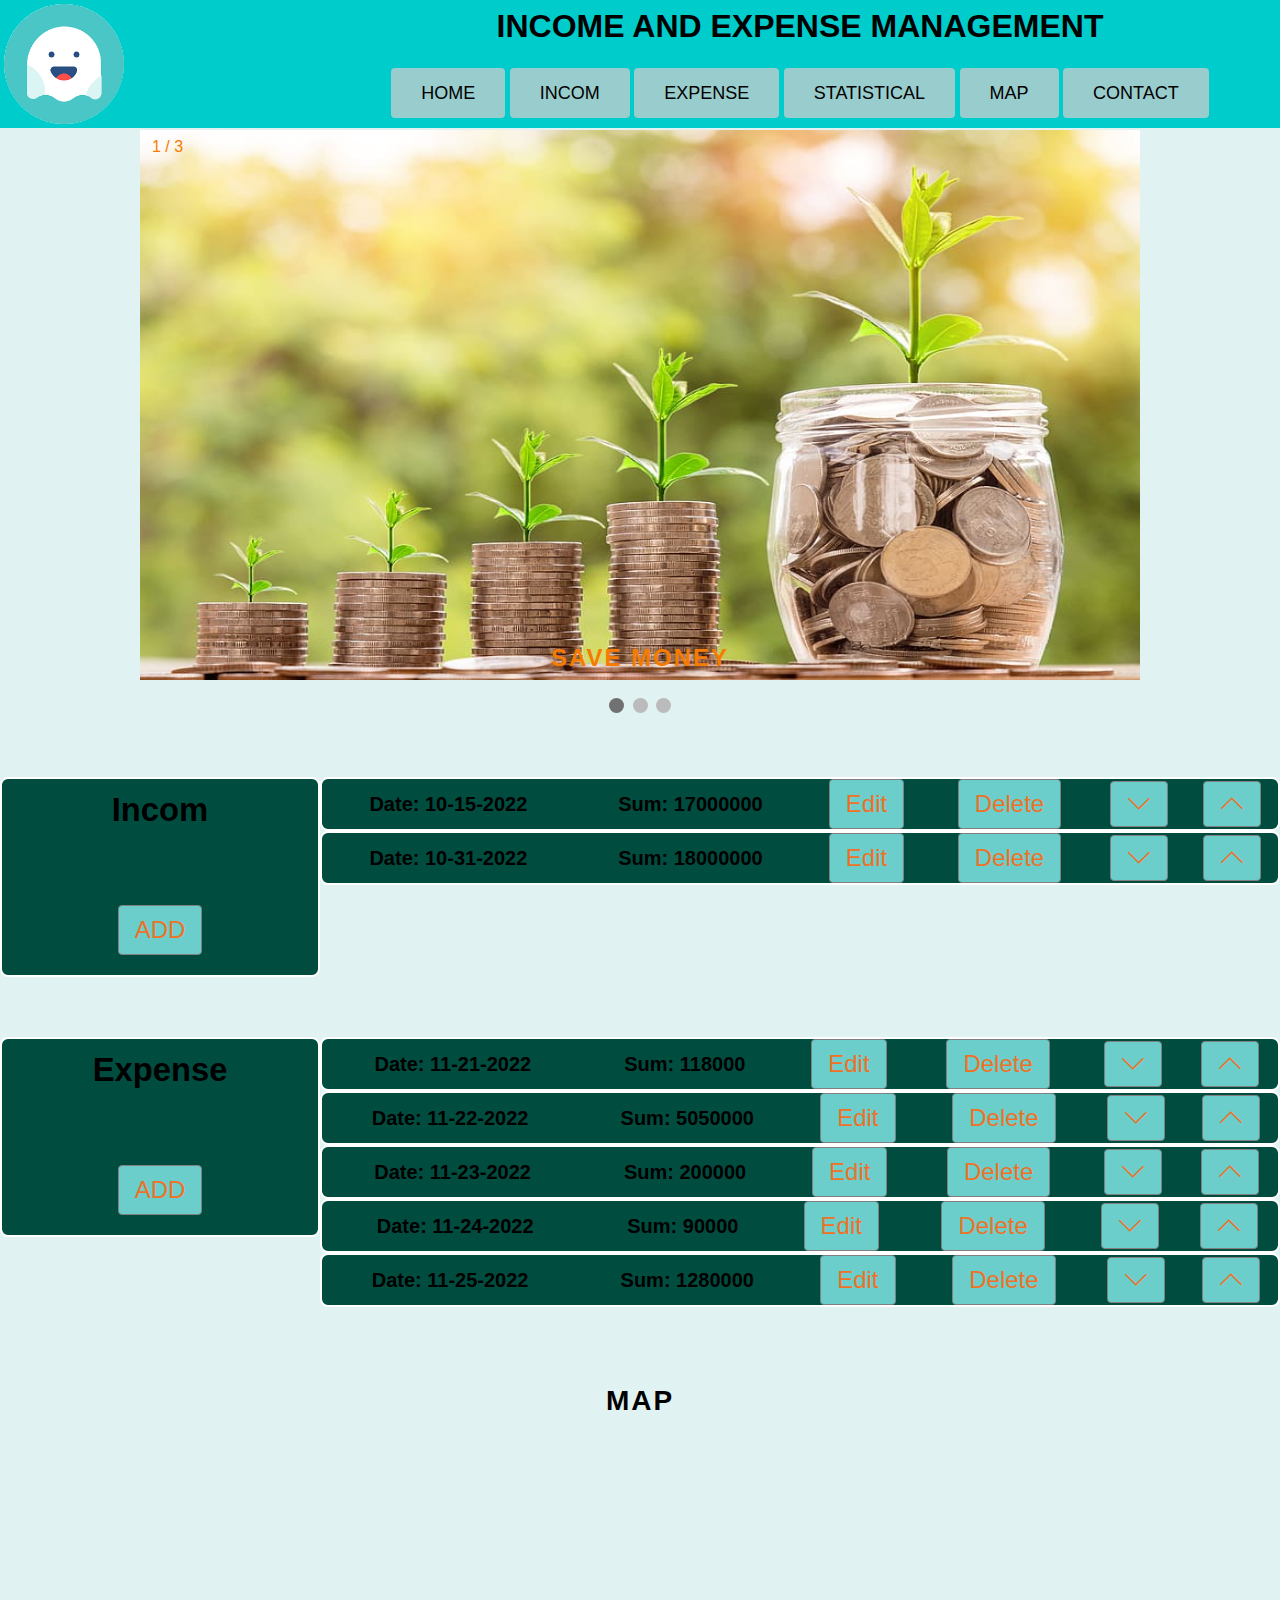
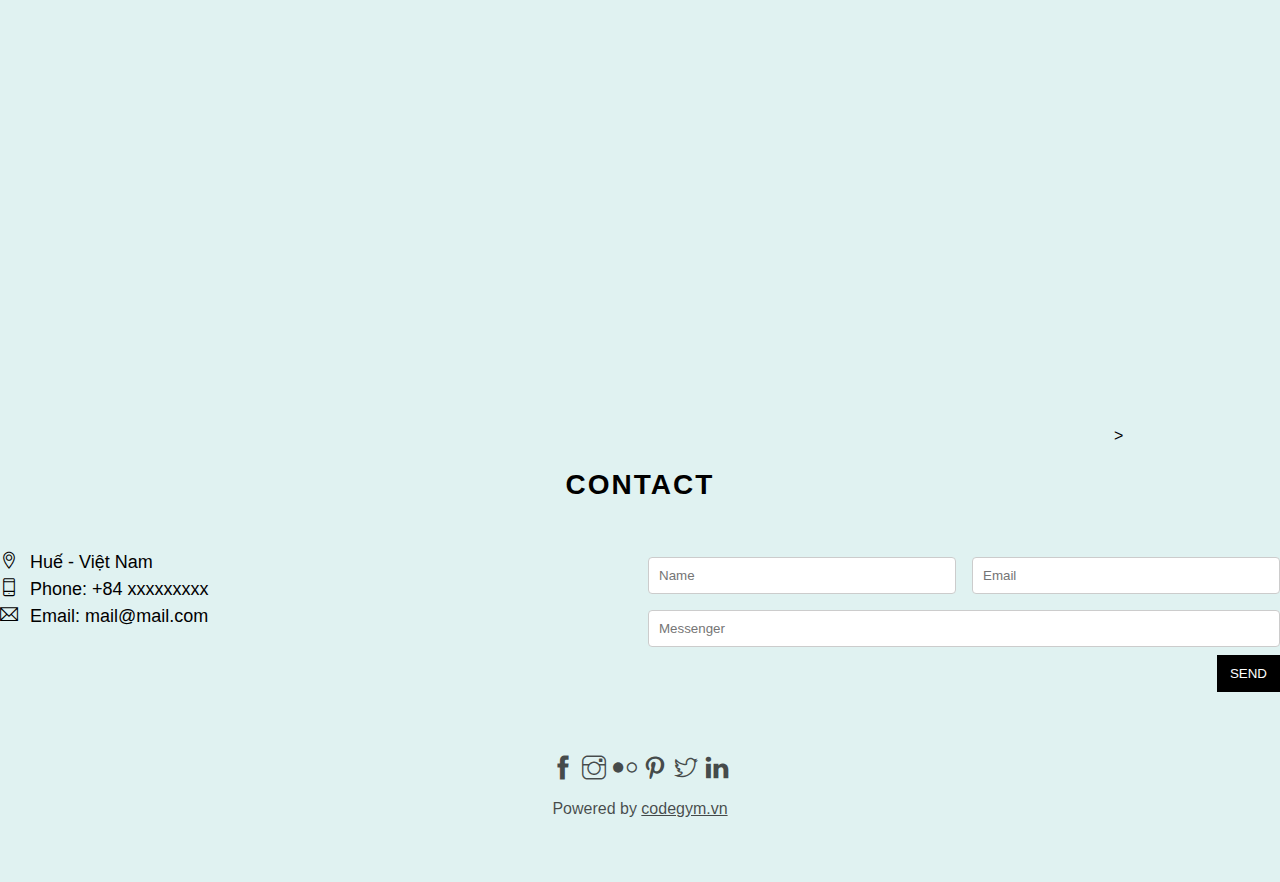
<file: index.html>
<!DOCTYPE html>
<html lang="en">

<head>
  <meta charset="UTF-8">
  <meta http-equiv="X-UA-Compatible" content="IE=edge">
  <meta name="viewport" content="width=device-width, initial-scale=1.0">
  <title>IncomeAndExpenseManagement</title>
  <link rel="stylesheet" href="./manager.css">
  <link rel="stylesheet" href="./icon/themify-icons-font/themify-icons/themify-icons.css">
  <link rel="shortcut icon" href="./image/avatar.png" type="image/x-icon">
</head>

<body>
  <div id="header" class="clearfix main">
    <div class="avartar"><img src="./image/avatar.png" alt="avartar" class="avatar_image"></div>
    <div class="title">
      <h1> INCOME AND EXPENSE MANAGEMENT</h1>
    </div>
    <div class="nav_block">
      <ul id="nav">
        <li><a href="#">HOME</a></li>
        <li><a href="#income">INCOM</a></li>
        <li><a href="#expense">EXPENSE</a></li>
        <li>
          <a href="">STATISTICAL</a>
          <ul class="subnav">
            <li><a href="#">Date</a></li>
            <li><a href="#">Month</a></li>
            <li><a href="#">Year</a></li>
            <li><a href="#">Compare</a></li>
          </ul>
        </li>
        <li><a href="#map">MAP</a></li>
        <li><a href="#contact">CONTACT</a></li>
      </ul>
    </div>
  </div>
  <!-- slide -->
  <div id="slide" class="slideshow-container">
    <div class="mySlides fade">
      <div class="numbertext">1 / 3</div>
      <img src="./image/slide1.jpg" style="width:100%; height: 550px">
      <div class="text">Save Money</div>
    </div>

    <div class="mySlides fade">
      <div class="numbertext">2 / 3</div>
      <img src="./image/slide 2.jpg" style="width:100%">
      <div class="text">Reasonable spending and investment</div>
    </div>

    <div class="mySlides fade">
      <div class="numbertext">3 / 3</div>
      <img src="./image/slide3.jpg" style="width:100%">
      <div class="text">More Money</div>
    </div>

  </div>
  <br>
  <div style="text-align:center">
    <span class="dot"></span>
    <span class="dot"></span>
    <span class="dot"></span>
  </div>

  <!-- container -->
  <div id="content">
    <div class="clearfix main_block">
      <div class="adding_block">
        <h3>Incom</h3>
        <button class="btn add_btn" onclick="openModalIncom()">ADD</button>
      </div>
      <div id="income">
      </div>
    </div>
    <div class="clearfix main_block" >
      <div class="adding_block">
        <h3>Expense</h3>
        <button class="btn add_btn" onclick="openModalExpense()">ADD</button>
      </div>
      <div id="expense">
      </div>
    </div>
  </div>
  <!-- expense modal -->
  <div class="modal hidden" id="modal_expense">
    <div class="modal_container">
      <h2>EXPENSE</h2>
      <form action="">
        <table class="table">
          <tr>
            <th> Date</th>
            <td><input type="date" name="" id="expense_date"> </td>
            <td></td>
          </tr>
          <tr>
            <th> Income</th>
            <th> Value</th>
            <th> Note</th>
          </tr>
          <tr>
            <td>
              <select name="" id="expense_selection1">
              </select>
            </td>
            <td><input type="text" name="expense_value" id="expense_value1"></td>
            <td><input type="text" name='note' id="expense_note1"></td>
          </tr>
          <tr>
            <td>
              <select name="" id="expense_selection2">
              </select>
            </td>
            <td><input type="text" name="expense_value" id="expense_value2"></td>
            <td><input type="text" name='note' id="expense_note2"></td>
          </tr>
          <tr>
            <td>
              <select name="" id="expense_selection3">
              </select>
            </td>
            <td><input type="text" name="expense_value" id="expense_value3"></td>
            <td><input type="text" name='note' id="expense_note3"></td>
          </tr>
          <tr>
            <td>
              <select name="" id="expense_selection4">
              </select>
            </td>
            <td><input type="text" name="expense_value" id="expense_value4"></td>
            <td><input type="text" name='note' id="expense_note4"></td>
          </tr>
          <tr>
            <td>
              <select name="" id="expense_selection5">
              </select>
            </td>
            <td><input type="text" name="expense_value" id="expense_value5"></td>
            <td><input type="text" name='note' id="expense_note5"></td>
          </tr>
          <tr>
            <td>
              <select name="" id="expense_selection6">
              </select>
            </td>
            <td><input type="text" name="expense_value" id="expense_value6"></td>
            <td><input type="text" name='note' id="expense_note6"></td>
          </tr>
        </table>
      </form>
      <div class="clearfix btn_area">
        <button class="btn ok_btn expense_ok_btn" onclick="createExpanse()"> OK</button>
        <button class="btn cancle_btn" onclick="removeModal()"> Cancle</button>
        <button class="btn update_btn expense_update_btn hide" onclick="updateExpanse()"> Update</button>
        <input type="hidden" id="hideExpense" value="0">
      </div>
    </div>
  </div>

  <br>
  <!-- Incom Modal -->
  <div class="modal hidden" id="modal_income">
    <div class="modal_container">
      <h2>INCOM</h2>
      <form action="">
        <table class="table">
          <tr>
            <th> Date</th>
            <td><input type="date" name="" id="incomeDate"> </td>
            <td></td>
          </tr>
          <tr>
            <th> Income</th>
            <th> Value</th>
            <th> Note</th>
          </tr>
          <tr>
            <td>
              <select name="" id="income_selection1">
              </select>
            </td>
            <td><input type="text" name="income_vlue" id="income_value1"></td>
            <td><input type="text" name='note' id = "income_note1"></td>
          </tr>
          <tr>
            <td>
              <select name="" id="income_selection2">
              </select>
            </td>
            <td><input type="text" name="income_vlue" id="income_value2"></td>
            <td><input type="text" name='note' id = "income_note2"></td>
          </tr>
          <tr>
            <td>
              <select name="" id="income_selection3">
              </select>
            </td>
            <td><input type="text" name="income_vlue" id="income_value3"></td>
            <td><input type="text" name='note' id = "income_note3"></td>
          </tr>
        </table>
      </form>
      <div class="clearfix btn_area">
        <button class="btn ok_btn income_ok_btn" onclick="createIncome()"> OK</button>
        <button class="btn update_btn income_update_btn hide" onclick="updateIncome()"> Update</button>
        <button class="btn cancle_btn" onclick="removeModal()"> Cancle</button>
        <input type="hidden" id="hideIncome" value="0">
      </div>
    </div>
  </div>
  <!-- Contact -->
  <div id="map">
    <h2 class=" section-heading">MAP</h2>
    <div clas="map" style="display:block; padding:24px; margin-left: calc(50% - 450px);">
      <iframe src="https://www.google.com/maps/embed?pb=!1m14!1m8!1m3!1d15304.86664468181!2d107.5923458!3d16.4645634!3m2!1i1024!2i768!4f13.1!3m3!1m2!1s0x0%3A0x9d4a53e0f5c4fd6c!2sCodeGym%20VietNam%20-%20Hue%20branch!5e0!3m2!1svi!2s!4v1670170595944!5m2!1svi!2s" width="900" height="600" style="border:0;" allowfullscreen="" loading="lazy" referrerpolicy="no-referrer-when-downgrade" ></iframe>>
    </div>
  </div>
  <div id="contact" class="content-section">
    <h2 class=" section-heading">CONTACT</h2>
    <div class="row contact-content">
      <div class="col col2 s-col-full contact-info">
        <p><i class="ti-location-pin"></i>Huế - Việt Nam</p>
        <p><i class="ti-mobile"></i>Phone: +84 xxxxxxxxx</p>
        <p><i class="ti-email"></i>Email: mail@mail.com</p>
      </div>
      <div class="col col2 s-col-full s-mt-16 contact-form">
        <form action="">
          <div class="row">
            <div class="col col2 s-col-full">
              <input type="text" name="" placeholder="Name" required id="" class="form-control">
            </div>
            <div class="col col2 s-col-full s-mt-8 ">
              <input type="email" name="" placeholder="Email" required id="" class="form-control">
            </div>
          </div>
          <div class="row mt-8">
            <div class="col colfull ">
              <input type="text" name="" placeholder="Messenger" required id="" class="form-control">
            </div>
          </div>
          <input type="submit" value="SEND" class="mt-16 form-submit-btn s-btn-fullwidth">
        </form>
      </div>
    </div>
  </div>
  <!-- Footer -->
  <div id="footer">
    <div class="social-list">
      <a href=""><i class="ti-facebook"></i></a>
      <a href=""><i class="ti-instagram"></i></a>
      <a href=""><i class="ti-flickr"></i></a>
      <a href=""><i class="ti-pinterest"></i></a>
      <a href=""><i class="ti-twitter"></i></a>
      <a href=""><i class="ti-linkedin"></i></a>
    </div>
    <p class="coppyright">Powered by <a href="https://codegym.vn/trung-tam-codegym-hue/">codegym.vn</a></p>
  </div>
  <script src="manager.js"></script>
</body>

</html>
</file>
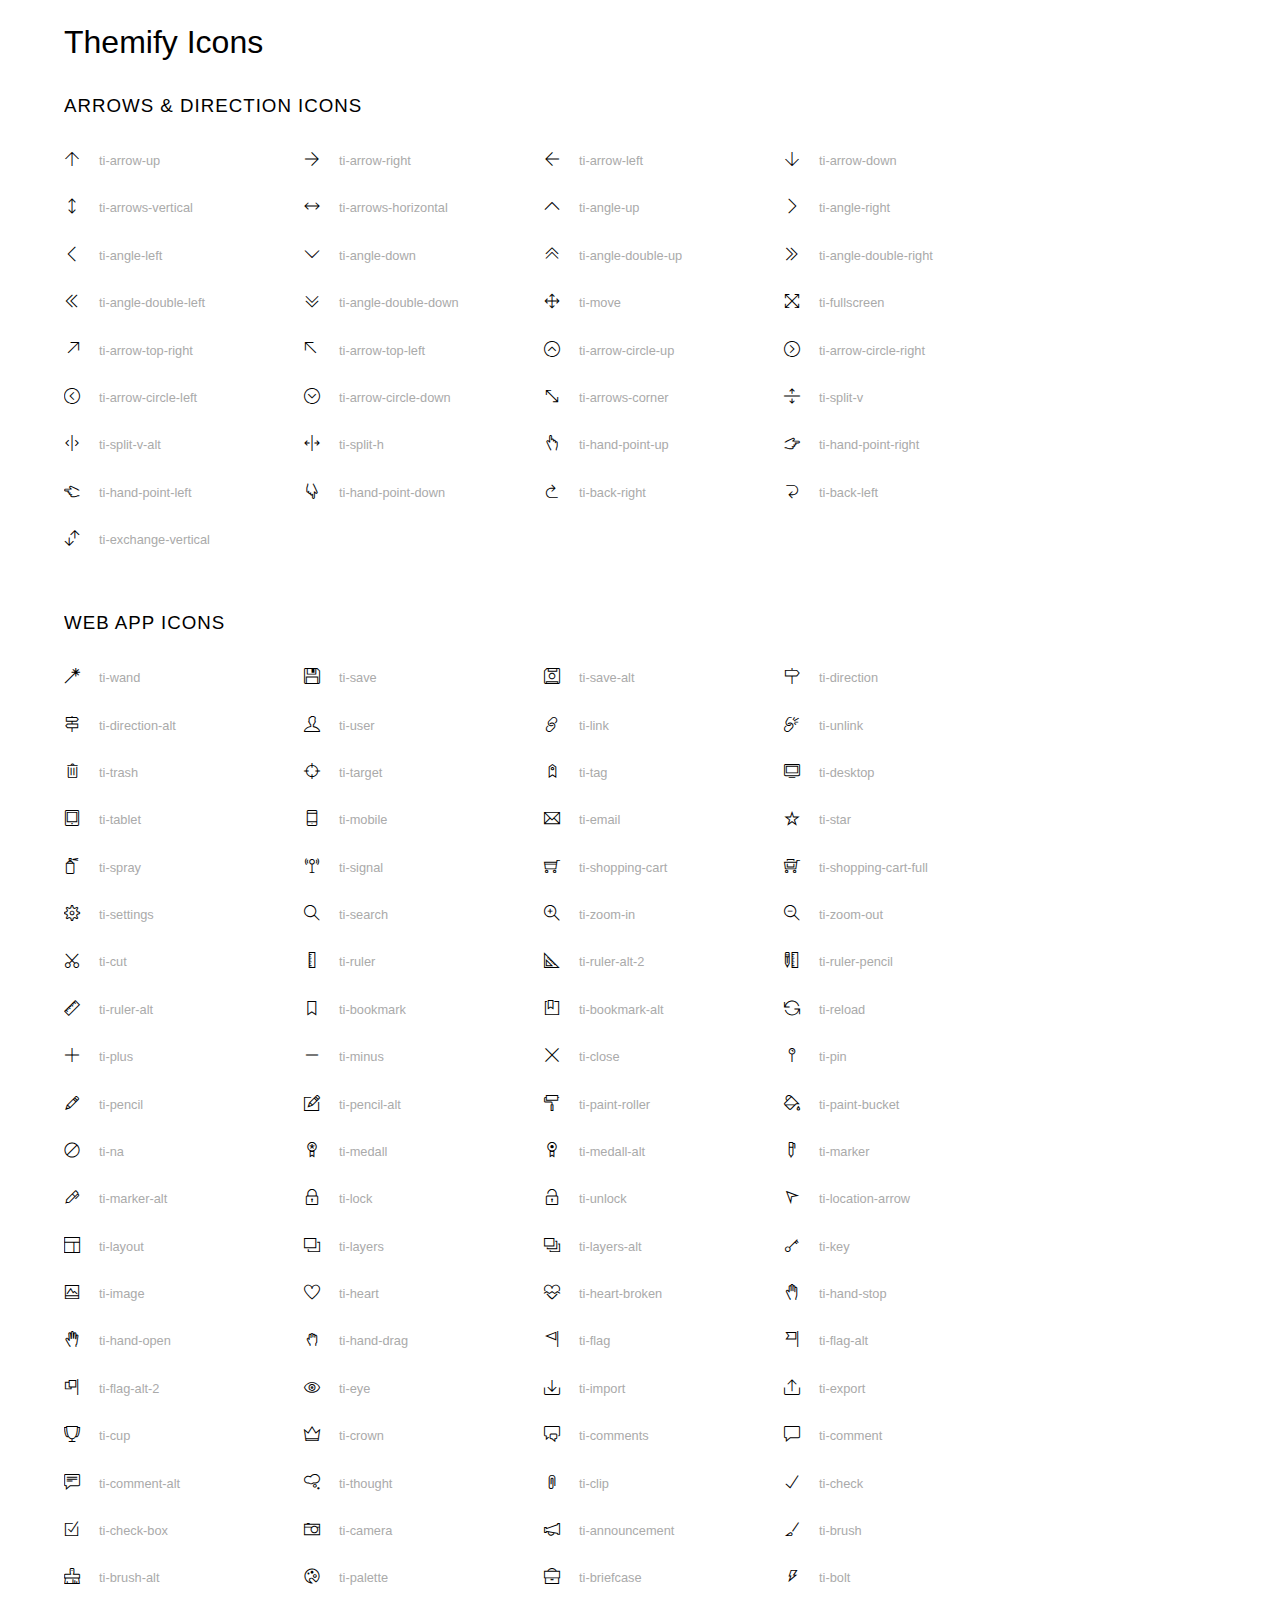
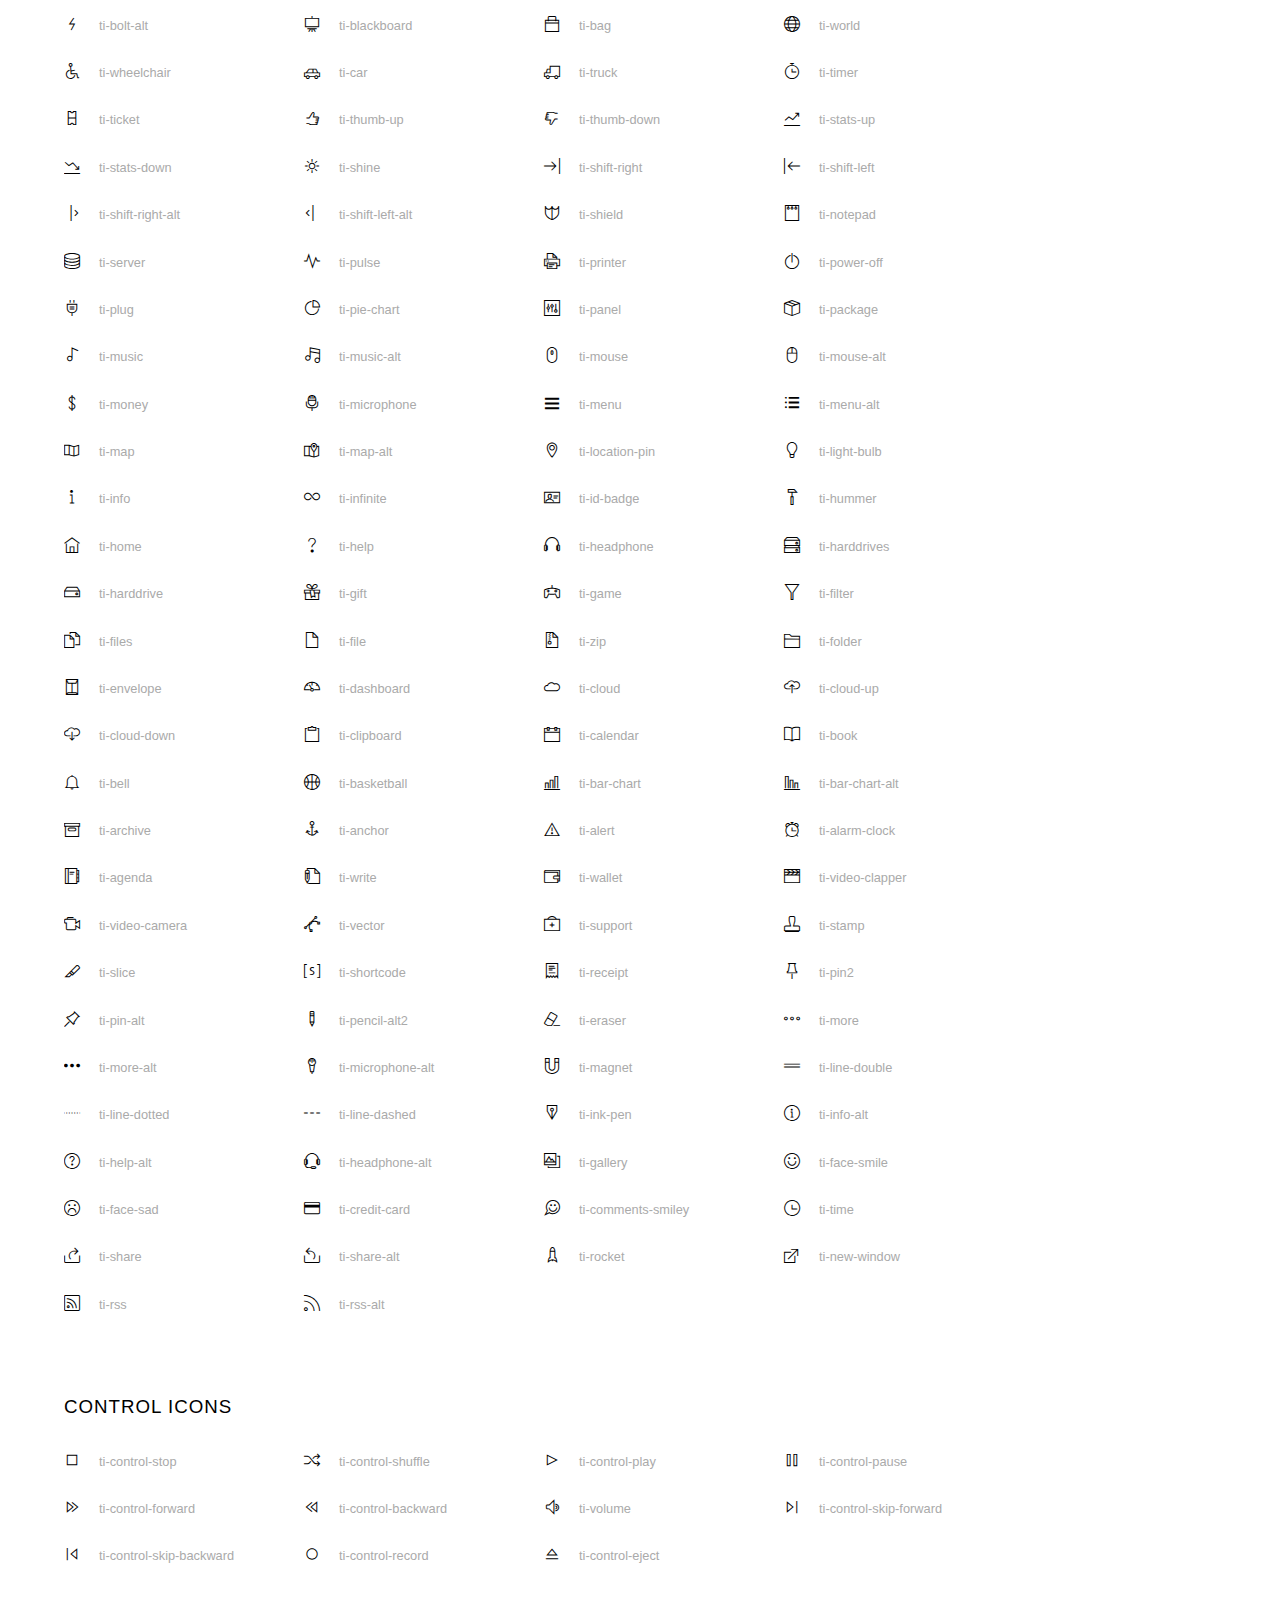
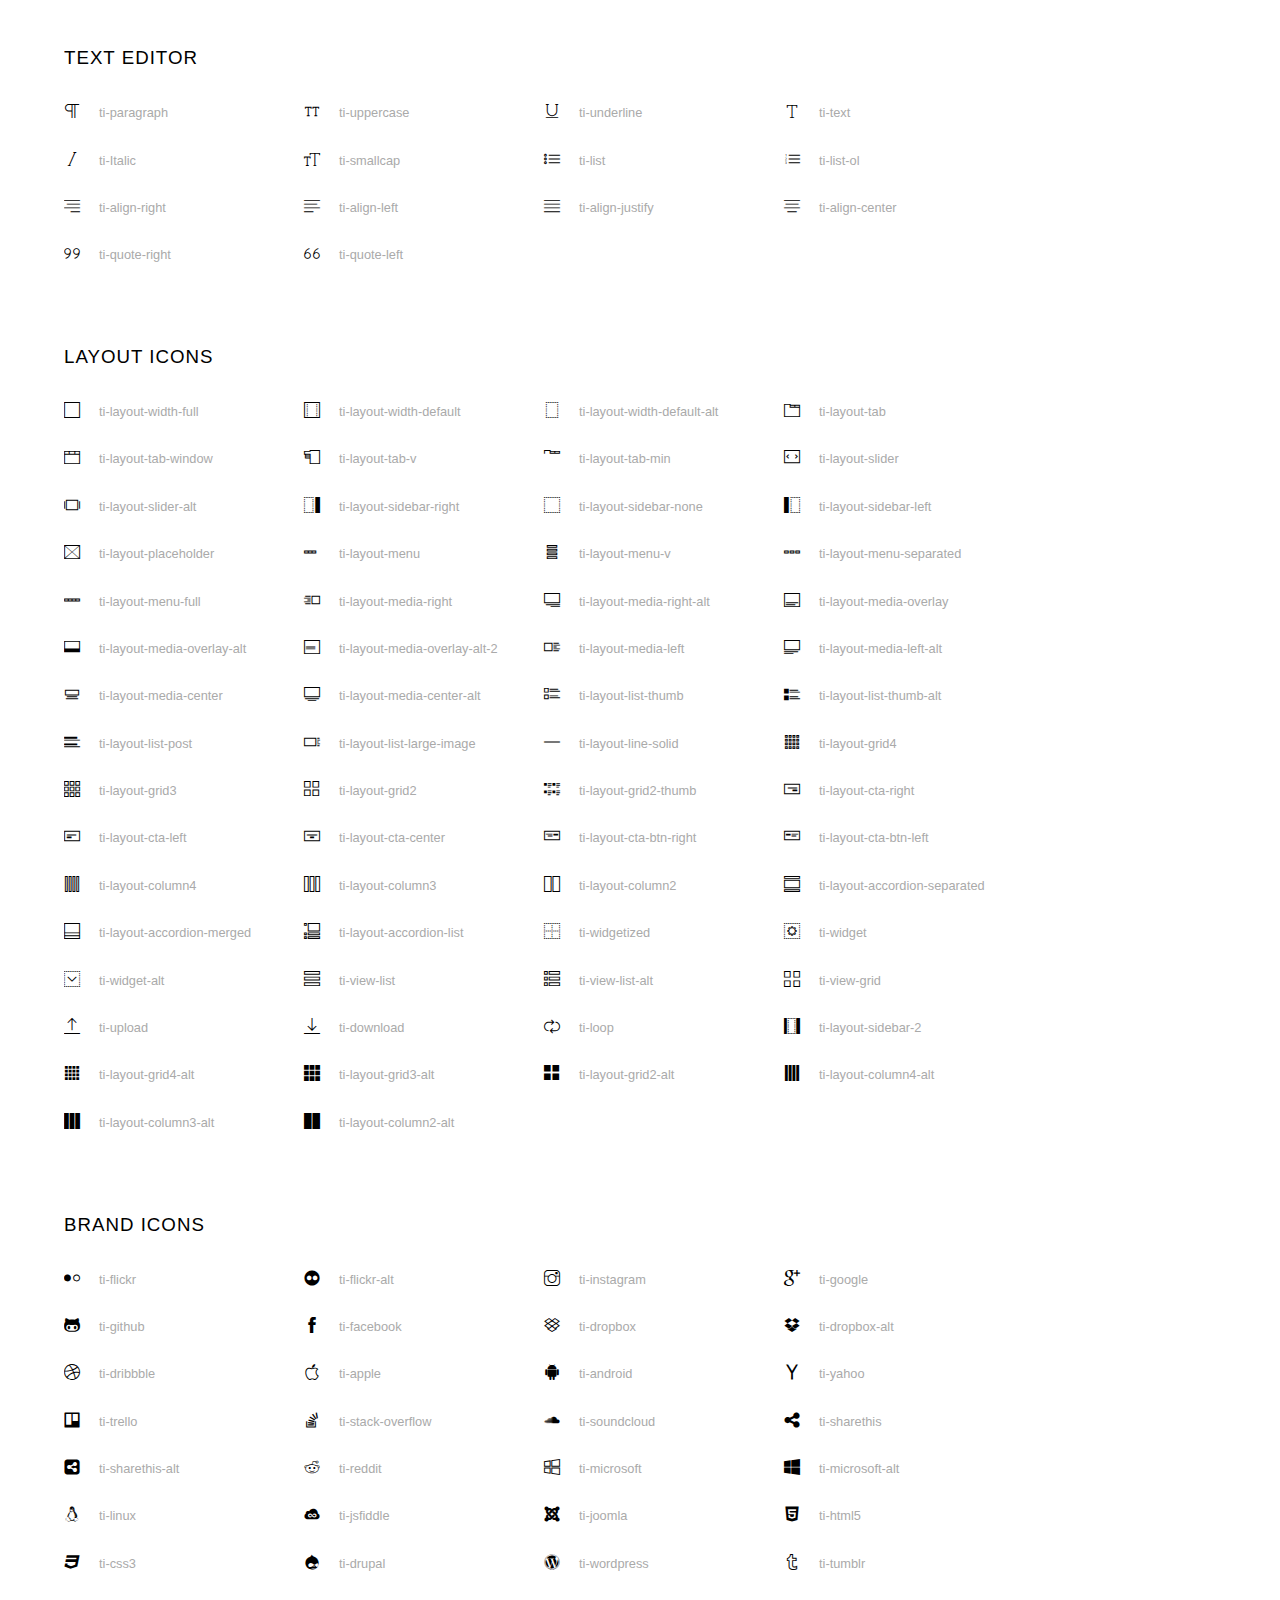
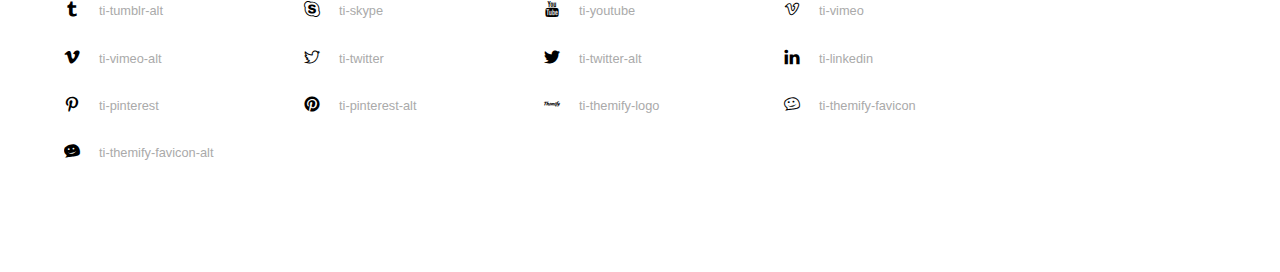
<file: icon/themify-icons-font/themify-icons/index.html>
<!doctype html>
<html>
<head>
	<meta charset="utf-8">
	<title>Themify Icon Font</title>
	<meta name="viewport" content="width=device-width">
	<link rel="stylesheet" href="demo-files/demo.css">
	<link rel="stylesheet" href="themify-icons.css">
	<!--[if lt IE 8]><!-->
	<link rel="stylesheet" href="ie7/ie7.css">
	<!--<![endif]-->
</head>
<body>
	<h1>Themify Icons</h1>

	<div class="icon-section">

		<div class="icon-section">
			<h3>Arrows &amp; Direction Icons </h3>

			<div class="icon-container">
				<span class="ti-arrow-up"></span><span class="icon-name"> ti-arrow-up</span>
			</div>
			<div class="icon-container">
				<span class="ti-arrow-right"></span><span class="icon-name"> ti-arrow-right</span>
			</div>
			<div class="icon-container">
				<span class="ti-arrow-left"></span><span class="icon-name"> ti-arrow-left</span>
			</div>
			<div class="icon-container">
				<span class="ti-arrow-down"></span><span class="icon-name"> ti-arrow-down</span>
			</div>
			<div class="icon-container">
				<span class="ti-arrows-vertical"></span><span class="icon-name"> ti-arrows-vertical</span>
			</div>
			<div class="icon-container">
				<span class="ti-arrows-horizontal"></span><span class="icon-name"> ti-arrows-horizontal</span>
			</div>
			<div class="icon-container">
				<span class="ti-angle-up"></span><span class="icon-name"> ti-angle-up</span>
			</div>
			<div class="icon-container">
				<span class="ti-angle-right"></span><span class="icon-name"> ti-angle-right</span>
			</div>
			<div class="icon-container">
				<span class="ti-angle-left"></span><span class="icon-name"> ti-angle-left</span>
			</div>
			<div class="icon-container">
				<span class="ti-angle-down"></span><span class="icon-name"> ti-angle-down</span>
			</div>	
			<div class="icon-container">
				<span class="ti-angle-double-up"></span><span class="icon-name"> ti-angle-double-up</span>
			</div>
			<div class="icon-container">
				<span class="ti-angle-double-right"></span><span class="icon-name"> ti-angle-double-right</span>
			</div>
			<div class="icon-container">
				<span class="ti-angle-double-left"></span><span class="icon-name"> ti-angle-double-left</span>
			</div>
			<div class="icon-container">
				<span class="ti-angle-double-down"></span><span class="icon-name"> ti-angle-double-down</span>
			</div>					
			<div class="icon-container">
				<span class="ti-move"></span><span class="icon-name"> ti-move</span>
			</div>
			<div class="icon-container">
				<span class="ti-fullscreen"></span><span class="icon-name"> ti-fullscreen</span>
			</div>
			<div class="icon-container">
				<span class="ti-arrow-top-right"></span><span class="icon-name"> ti-arrow-top-right</span>
			</div>
			<div class="icon-container">
				<span class="ti-arrow-top-left"></span><span class="icon-name"> ti-arrow-top-left</span>
			</div>
			<div class="icon-container">
				<span class="ti-arrow-circle-up"></span><span class="icon-name"> ti-arrow-circle-up</span>
			</div>
			<div class="icon-container">
				<span class="ti-arrow-circle-right"></span><span class="icon-name"> ti-arrow-circle-right</span>
			</div>
			<div class="icon-container">
				<span class="ti-arrow-circle-left"></span><span class="icon-name"> ti-arrow-circle-left</span>
			</div>
			<div class="icon-container">
				<span class="ti-arrow-circle-down"></span><span class="icon-name"> ti-arrow-circle-down</span>
			</div>
			<div class="icon-container">
				<span class="ti-arrows-corner"></span><span class="icon-name"> ti-arrows-corner</span>
			</div>
			<div class="icon-container">
				<span class="ti-split-v"></span><span class="icon-name"> ti-split-v</span>
			</div>

			<div class="icon-container">
				<span class="ti-split-v-alt"></span><span class="icon-name"> ti-split-v-alt</span>
			</div>
			<div class="icon-container">
				<span class="ti-split-h"></span><span class="icon-name"> ti-split-h</span>
			</div>
			<div class="icon-container">
				<span class="ti-hand-point-up"></span><span class="icon-name"> ti-hand-point-up</span>
			</div>
			<div class="icon-container">
				<span class="ti-hand-point-right"></span><span class="icon-name"> ti-hand-point-right</span>
			</div>
			<div class="icon-container">
				<span class="ti-hand-point-left"></span><span class="icon-name"> ti-hand-point-left</span>
			</div>
			<div class="icon-container">
				<span class="ti-hand-point-down"></span><span class="icon-name"> ti-hand-point-down</span>
			</div>
			<div class="icon-container">
				<span class="ti-back-right"></span><span class="icon-name"> ti-back-right</span>
			</div>
			<div class="icon-container">
				<span class="ti-back-left"></span><span class="icon-name"> ti-back-left</span>
			</div>
			<div class="icon-container">
				<span class="ti-exchange-vertical"></span><span class="icon-name"> ti-exchange-vertical</span>
			</div>

		</div> <!-- Arrows Icons -->



		<h3>Web App Icons</h3>
		
		<div class="icon-section">

			<div class="icon-container">
				<span class="ti-wand"></span><span class="icon-name"> ti-wand</span>
			</div>
			<div class="icon-container">
				<span class="ti-save"></span><span class="icon-name"> ti-save</span>
			</div>
			<div class="icon-container">
				<span class="ti-save-alt"></span><span class="icon-name"> ti-save-alt</span>
			</div>

			<div class="icon-container">
				<span class="ti-direction"></span><span class="icon-name"> ti-direction</span>
			</div>
			<div class="icon-container">
				<span class="ti-direction-alt"></span><span class="icon-name"> ti-direction-alt</span>
			</div>
			<div class="icon-container">
				<span class="ti-user"></span><span class="icon-name"> ti-user</span>
			</div>
			<div class="icon-container">
				<span class="ti-link"></span><span class="icon-name"> ti-link</span>
			</div>
			<div class="icon-container">
				<span class="ti-unlink"></span><span class="icon-name"> ti-unlink</span>
			</div>
			<div class="icon-container">
				<span class="ti-trash"></span><span class="icon-name"> ti-trash</span>
			</div>
			<div class="icon-container">
				<span class="ti-target"></span><span class="icon-name"> ti-target</span>
			</div>
			<div class="icon-container">
				<span class="ti-tag"></span><span class="icon-name"> ti-tag</span>
			</div>
			<div class="icon-container">
				<span class="ti-desktop"></span><span class="icon-name"> ti-desktop</span>
			</div>
			<div class="icon-container">
				<span class="ti-tablet"></span><span class="icon-name"> ti-tablet</span>
			</div>
			<div class="icon-container">
				<span class="ti-mobile"></span><span class="icon-name"> ti-mobile</span>
			</div>
			<div class="icon-container">
				<span class="ti-email"></span><span class="icon-name"> ti-email</span>
			</div>	
			<div class="icon-container">
				<span class="ti-star"></span><span class="icon-name"> ti-star</span>
			</div>
			<div class="icon-container">
				<span class="ti-spray"></span><span class="icon-name"> ti-spray</span>
			</div>
			<div class="icon-container">
				<span class="ti-signal"></span><span class="icon-name"> ti-signal</span>
			</div>
			<div class="icon-container">
				<span class="ti-shopping-cart"></span><span class="icon-name"> ti-shopping-cart</span>
			</div>
			<div class="icon-container">
				<span class="ti-shopping-cart-full"></span><span class="icon-name"> ti-shopping-cart-full</span>
			</div>
			<div class="icon-container">
				<span class="ti-settings"></span><span class="icon-name"> ti-settings</span>
			</div>
			<div class="icon-container">
				<span class="ti-search"></span><span class="icon-name"> ti-search</span>
			</div>
			<div class="icon-container">
				<span class="ti-zoom-in"></span><span class="icon-name"> ti-zoom-in</span>
			</div>
			<div class="icon-container">
				<span class="ti-zoom-out"></span><span class="icon-name"> ti-zoom-out</span>
			</div>
			<div class="icon-container">
				<span class="ti-cut"></span><span class="icon-name"> ti-cut</span>
			</div>
			<div class="icon-container">
				<span class="ti-ruler"></span><span class="icon-name"> ti-ruler</span>
			</div>
			<div class="icon-container">
				<span class="ti-ruler-alt-2"></span><span class="icon-name"> ti-ruler-alt-2</span>
			</div>			
			<div class="icon-container">
				<span class="ti-ruler-pencil"></span><span class="icon-name"> ti-ruler-pencil</span>
			</div>
			<div class="icon-container">
				<span class="ti-ruler-alt"></span><span class="icon-name"> ti-ruler-alt</span>
			</div>
			<div class="icon-container">
				<span class="ti-bookmark"></span><span class="icon-name"> ti-bookmark</span>
			</div>
			<div class="icon-container">
				<span class="ti-bookmark-alt"></span><span class="icon-name"> ti-bookmark-alt</span>
			</div>
			<div class="icon-container">
				<span class="ti-reload"></span><span class="icon-name"> ti-reload</span>
			</div>
			<div class="icon-container">
				<span class="ti-plus"></span><span class="icon-name"> ti-plus</span>
			</div>
			<div class="icon-container">
				<span class="ti-minus"></span><span class="icon-name"> ti-minus</span>
			</div>
			<div class="icon-container">
				<span class="ti-close"></span><span class="icon-name"> ti-close</span>
			</div>			
			<div class="icon-container">
				<span class="ti-pin"></span><span class="icon-name"> ti-pin</span>
			</div>
			<div class="icon-container">
				<span class="ti-pencil"></span><span class="icon-name"> ti-pencil</span>
			</div>
					
		  	<div class="icon-container">
				<span class="ti-pencil-alt"></span><span class="icon-name"> ti-pencil-alt</span>
			</div>
			<div class="icon-container">
				<span class="ti-paint-roller"></span><span class="icon-name"> ti-paint-roller</span>
			</div>
			<div class="icon-container">
				<span class="ti-paint-bucket"></span><span class="icon-name"> ti-paint-bucket</span>
			</div>
			<div class="icon-container">
				<span class="ti-na"></span><span class="icon-name"> ti-na</span>
			</div>
			<div class="icon-container">
				<span class="ti-medall"></span><span class="icon-name"> ti-medall</span>
			</div>
			<div class="icon-container">
				<span class="ti-medall-alt"></span><span class="icon-name"> ti-medall-alt</span>
			</div>
			<div class="icon-container">
				<span class="ti-marker"></span><span class="icon-name"> ti-marker</span>
			</div>
			<div class="icon-container">
				<span class="ti-marker-alt"></span><span class="icon-name"> ti-marker-alt</span>
			</div>

			<div class="icon-container">
				<span class="ti-lock"></span><span class="icon-name"> ti-lock</span>
			</div>
			<div class="icon-container">
				<span class="ti-unlock"></span><span class="icon-name"> ti-unlock</span>
			</div>
			<div class="icon-container">
				<span class="ti-location-arrow"></span><span class="icon-name"> ti-location-arrow</span>
			</div>
			<div class="icon-container">
				<span class="ti-layout"></span><span class="icon-name"> ti-layout</span>
			</div>
			<div class="icon-container">
				<span class="ti-layers"></span><span class="icon-name"> ti-layers</span>
			</div>
			<div class="icon-container">
				<span class="ti-layers-alt"></span><span class="icon-name"> ti-layers-alt</span>
			</div>
			<div class="icon-container">
				<span class="ti-key"></span><span class="icon-name"> ti-key</span>
			</div>
			<div class="icon-container">
				<span class="ti-image"></span><span class="icon-name"> ti-image</span>
			</div>
			<div class="icon-container">
				<span class="ti-heart"></span><span class="icon-name"> ti-heart</span>
			</div>
			<div class="icon-container">
				<span class="ti-heart-broken"></span><span class="icon-name"> ti-heart-broken</span>
			</div>
			<div class="icon-container">
				<span class="ti-hand-stop"></span><span class="icon-name"> ti-hand-stop</span>
			</div>
			<div class="icon-container">
				<span class="ti-hand-open"></span><span class="icon-name"> ti-hand-open</span>
			</div>
			<div class="icon-container">
				<span class="ti-hand-drag"></span><span class="icon-name"> ti-hand-drag</span>
			</div>
			<div class="icon-container">
				<span class="ti-flag"></span><span class="icon-name"> ti-flag</span>
			</div>
			<div class="icon-container">
				<span class="ti-flag-alt"></span><span class="icon-name"> ti-flag-alt</span>
			</div>
			<div class="icon-container">
				<span class="ti-flag-alt-2"></span><span class="icon-name"> ti-flag-alt-2</span>
			</div>
			<div class="icon-container">
				<span class="ti-eye"></span><span class="icon-name"> ti-eye</span>
			</div>
			<div class="icon-container">
				<span class="ti-import"></span><span class="icon-name"> ti-import</span>
			</div>			
			<div class="icon-container">
				<span class="ti-export"></span><span class="icon-name"> ti-export</span>
			</div>
			<div class="icon-container">
				<span class="ti-cup"></span><span class="icon-name"> ti-cup</span>
			</div>
			<div class="icon-container">
				<span class="ti-crown"></span><span class="icon-name"> ti-crown</span>
			</div>
			<div class="icon-container">
				<span class="ti-comments"></span><span class="icon-name"> ti-comments</span>
			</div>
			<div class="icon-container">
				<span class="ti-comment"></span><span class="icon-name"> ti-comment</span>
			</div>
			<div class="icon-container">
				<span class="ti-comment-alt"></span><span class="icon-name"> ti-comment-alt</span>
			</div>
			<div class="icon-container">
				<span class="ti-thought"></span><span class="icon-name"> ti-thought</span>
			</div>			
			<div class="icon-container">
				<span class="ti-clip"></span><span class="icon-name"> ti-clip</span>
			</div>

			<div class="icon-container">
				<span class="ti-check"></span><span class="icon-name"> ti-check</span>
			</div>
			<div class="icon-container">
				<span class="ti-check-box"></span><span class="icon-name"> ti-check-box</span>
			</div>
			<div class="icon-container">
				<span class="ti-camera"></span><span class="icon-name"> ti-camera</span>
			</div>
			<div class="icon-container">
				<span class="ti-announcement"></span><span class="icon-name"> ti-announcement</span>
			</div>
			<div class="icon-container">
				<span class="ti-brush"></span><span class="icon-name"> ti-brush</span>
			</div>
			<div class="icon-container">
				<span class="ti-brush-alt"></span><span class="icon-name"> ti-brush-alt</span>
			</div>
			<div class="icon-container">
				<span class="ti-palette"></span><span class="icon-name"> ti-palette</span>
			</div>			
			<div class="icon-container">
				<span class="ti-briefcase"></span><span class="icon-name"> ti-briefcase</span>
			</div>
			<div class="icon-container">
				<span class="ti-bolt"></span><span class="icon-name"> ti-bolt</span>
			</div>
			<div class="icon-container">
				<span class="ti-bolt-alt"></span><span class="icon-name"> ti-bolt-alt</span>
			</div>
			<div class="icon-container">
				<span class="ti-blackboard"></span><span class="icon-name"> ti-blackboard</span>
			</div>
			<div class="icon-container">
				<span class="ti-bag"></span><span class="icon-name"> ti-bag</span>
			</div>
			<div class="icon-container">
				<span class="ti-world"></span><span class="icon-name"> ti-world</span>
			</div>
			<div class="icon-container">
				<span class="ti-wheelchair"></span><span class="icon-name"> ti-wheelchair</span>
			</div>
			<div class="icon-container">
				<span class="ti-car"></span><span class="icon-name"> ti-car</span>
			</div>
			<div class="icon-container">
				<span class="ti-truck"></span><span class="icon-name"> ti-truck</span>
			</div>
			<div class="icon-container">
				<span class="ti-timer"></span><span class="icon-name"> ti-timer</span>
			</div>
			<div class="icon-container">
				<span class="ti-ticket"></span><span class="icon-name"> ti-ticket</span>
			</div>
			<div class="icon-container">
				<span class="ti-thumb-up"></span><span class="icon-name"> ti-thumb-up</span>
			</div>
			<div class="icon-container">
				<span class="ti-thumb-down"></span><span class="icon-name"> ti-thumb-down</span>
			</div>

			<div class="icon-container">
				<span class="ti-stats-up"></span><span class="icon-name"> ti-stats-up</span>
			</div>
			<div class="icon-container">
				<span class="ti-stats-down"></span><span class="icon-name"> ti-stats-down</span>
			</div>
			<div class="icon-container">
				<span class="ti-shine"></span><span class="icon-name"> ti-shine</span>
			</div>
			<div class="icon-container">
				<span class="ti-shift-right"></span><span class="icon-name"> ti-shift-right</span>
			</div>
			<div class="icon-container">
				<span class="ti-shift-left"></span><span class="icon-name"> ti-shift-left</span>
			</div>

			<div class="icon-container">
				<span class="ti-shift-right-alt"></span><span class="icon-name"> ti-shift-right-alt</span>
			</div>
			<div class="icon-container">
				<span class="ti-shift-left-alt"></span><span class="icon-name"> ti-shift-left-alt</span>
			</div>
			<div class="icon-container">
				<span class="ti-shield"></span><span class="icon-name"> ti-shield</span>
			</div>
			<div class="icon-container">
				<span class="ti-notepad"></span><span class="icon-name"> ti-notepad</span>
			</div>
			<div class="icon-container">
				<span class="ti-server"></span><span class="icon-name"> ti-server</span>
			</div>

			<div class="icon-container">
				<span class="ti-pulse"></span><span class="icon-name"> ti-pulse</span>
			</div>
			<div class="icon-container">
				<span class="ti-printer"></span><span class="icon-name"> ti-printer</span>
			</div>
			<div class="icon-container">
				<span class="ti-power-off"></span><span class="icon-name"> ti-power-off</span>
			</div>
			<div class="icon-container">
				<span class="ti-plug"></span><span class="icon-name"> ti-plug</span>
			</div>
			<div class="icon-container">
				<span class="ti-pie-chart"></span><span class="icon-name"> ti-pie-chart</span>
			</div>

			<div class="icon-container">
				<span class="ti-panel"></span><span class="icon-name"> ti-panel</span>
			</div>
			<div class="icon-container">
				<span class="ti-package"></span><span class="icon-name"> ti-package</span>
			</div>
			<div class="icon-container">
				<span class="ti-music"></span><span class="icon-name"> ti-music</span>
			</div>
			<div class="icon-container">
				<span class="ti-music-alt"></span><span class="icon-name"> ti-music-alt</span>
			</div>
			<div class="icon-container">
				<span class="ti-mouse"></span><span class="icon-name"> ti-mouse</span>
			</div>
			<div class="icon-container">
				<span class="ti-mouse-alt"></span><span class="icon-name"> ti-mouse-alt</span>
			</div>
			<div class="icon-container">
				<span class="ti-money"></span><span class="icon-name"> ti-money</span>
			</div>
			<div class="icon-container">
				<span class="ti-microphone"></span><span class="icon-name"> ti-microphone</span>
			</div>
			<div class="icon-container">
				<span class="ti-menu"></span><span class="icon-name"> ti-menu</span>
			</div>
			<div class="icon-container">
				<span class="ti-menu-alt"></span><span class="icon-name"> ti-menu-alt</span>
			</div>
			<div class="icon-container">
				<span class="ti-map"></span><span class="icon-name"> ti-map</span>
			</div>
			<div class="icon-container">
				<span class="ti-map-alt"></span><span class="icon-name"> ti-map-alt</span>
			</div>

			<div class="icon-container">
				<span class="ti-location-pin"></span><span class="icon-name"> ti-location-pin</span>
			</div>

			<div class="icon-container">
				<span class="ti-light-bulb"></span><span class="icon-name"> ti-light-bulb</span>
			</div>
			<div class="icon-container">
				<span class="ti-info"></span><span class="icon-name"> ti-info</span>
			</div>
			<div class="icon-container">
				<span class="ti-infinite"></span><span class="icon-name"> ti-infinite</span>
			</div>
			<div class="icon-container">
				<span class="ti-id-badge"></span><span class="icon-name"> ti-id-badge</span>
			</div>
			<div class="icon-container">
				<span class="ti-hummer"></span><span class="icon-name"> ti-hummer</span>
			</div>
			<div class="icon-container">
				<span class="ti-home"></span><span class="icon-name"> ti-home</span>
			</div>
			<div class="icon-container">
				<span class="ti-help"></span><span class="icon-name"> ti-help</span>
			</div>
			<div class="icon-container">
				<span class="ti-headphone"></span><span class="icon-name"> ti-headphone</span>
			</div>
			<div class="icon-container">
				<span class="ti-harddrives"></span><span class="icon-name"> ti-harddrives</span>
			</div>
			<div class="icon-container">
				<span class="ti-harddrive"></span><span class="icon-name"> ti-harddrive</span>
			</div>
			<div class="icon-container">
				<span class="ti-gift"></span><span class="icon-name"> ti-gift</span>
			</div>
			<div class="icon-container">
				<span class="ti-game"></span><span class="icon-name"> ti-game</span>
			</div>
			<div class="icon-container">
				<span class="ti-filter"></span><span class="icon-name"> ti-filter</span>
			</div>
			<div class="icon-container">
				<span class="ti-files"></span><span class="icon-name"> ti-files</span>
			</div>
			<div class="icon-container">
				<span class="ti-file"></span><span class="icon-name"> ti-file</span>
			</div>
			<div class="icon-container">
				<span class="ti-zip"></span><span class="icon-name"> ti-zip</span>
			</div>
			<div class="icon-container">
				<span class="ti-folder"></span><span class="icon-name"> ti-folder</span>
			</div>			
			<div class="icon-container">
				<span class="ti-envelope"></span><span class="icon-name"> ti-envelope</span>
			</div>


			<div class="icon-container">
				<span class="ti-dashboard"></span><span class="icon-name"> ti-dashboard</span>
			</div>
			<div class="icon-container">
				<span class="ti-cloud"></span><span class="icon-name"> ti-cloud</span>
			</div>
			<div class="icon-container">
				<span class="ti-cloud-up"></span><span class="icon-name"> ti-cloud-up</span>
			</div>
			<div class="icon-container">
				<span class="ti-cloud-down"></span><span class="icon-name"> ti-cloud-down</span>
			</div>
			<div class="icon-container">
				<span class="ti-clipboard"></span><span class="icon-name"> ti-clipboard</span>
			</div>
			<div class="icon-container">
				<span class="ti-calendar"></span><span class="icon-name"> ti-calendar</span>
			</div>
			<div class="icon-container">
				<span class="ti-book"></span><span class="icon-name"> ti-book</span>
			</div>
			<div class="icon-container">
				<span class="ti-bell"></span><span class="icon-name"> ti-bell</span>
			</div>
			<div class="icon-container">
				<span class="ti-basketball"></span><span class="icon-name"> ti-basketball</span>
			</div>
			<div class="icon-container">
				<span class="ti-bar-chart"></span><span class="icon-name"> ti-bar-chart</span>
			</div>
			<div class="icon-container">
				<span class="ti-bar-chart-alt"></span><span class="icon-name"> ti-bar-chart-alt</span>
			</div>


			<div class="icon-container">
				<span class="ti-archive"></span><span class="icon-name"> ti-archive</span>
			</div>
			<div class="icon-container">
				<span class="ti-anchor"></span><span class="icon-name"> ti-anchor</span>
			</div>

			<div class="icon-container">
				<span class="ti-alert"></span><span class="icon-name"> ti-alert</span>
			</div>
			<div class="icon-container">
				<span class="ti-alarm-clock"></span><span class="icon-name"> ti-alarm-clock</span>
			</div>
			<div class="icon-container">
				<span class="ti-agenda"></span><span class="icon-name"> ti-agenda</span>
			</div>
			<div class="icon-container">
				<span class="ti-write"></span><span class="icon-name"> ti-write</span>
			</div>

			<div class="icon-container">
				<span class="ti-wallet"></span><span class="icon-name"> ti-wallet</span>
			</div>
			<div class="icon-container">
				<span class="ti-video-clapper"></span><span class="icon-name"> ti-video-clapper</span>
			</div>
			<div class="icon-container">
				<span class="ti-video-camera"></span><span class="icon-name"> ti-video-camera</span>
			</div>
			<div class="icon-container">
				<span class="ti-vector"></span><span class="icon-name"> ti-vector</span>
			</div>

			<div class="icon-container">
				<span class="ti-support"></span><span class="icon-name"> ti-support</span>
			</div>
			<div class="icon-container">
				<span class="ti-stamp"></span><span class="icon-name"> ti-stamp</span>
			</div>
			<div class="icon-container">
				<span class="ti-slice"></span><span class="icon-name"> ti-slice</span>
			</div>
			<div class="icon-container">
				<span class="ti-shortcode"></span><span class="icon-name"> ti-shortcode</span>
			</div>
			<div class="icon-container">
				<span class="ti-receipt"></span><span class="icon-name"> ti-receipt</span>
			</div>
			<div class="icon-container">
				<span class="ti-pin2"></span><span class="icon-name"> ti-pin2</span>
			</div>
			<div class="icon-container">
				<span class="ti-pin-alt"></span><span class="icon-name"> ti-pin-alt</span>
			</div>
			<div class="icon-container">
				<span class="ti-pencil-alt2"></span><span class="icon-name"> ti-pencil-alt2</span>
			</div>
			<div class="icon-container">
				<span class="ti-eraser"></span><span class="icon-name"> ti-eraser</span>
			</div>			
			<div class="icon-container">
				<span class="ti-more"></span><span class="icon-name"> ti-more</span>
			</div>
			<div class="icon-container">
				<span class="ti-more-alt"></span><span class="icon-name"> ti-more-alt</span>
			</div>
			<div class="icon-container">
				<span class="ti-microphone-alt"></span><span class="icon-name"> ti-microphone-alt</span>
			</div>
			<div class="icon-container">
				<span class="ti-magnet"></span><span class="icon-name"> ti-magnet</span>
			</div>
			<div class="icon-container">
				<span class="ti-line-double"></span><span class="icon-name"> ti-line-double</span>
			</div>
			<div class="icon-container">
				<span class="ti-line-dotted"></span><span class="icon-name"> ti-line-dotted</span>
			</div>
			<div class="icon-container">
				<span class="ti-line-dashed"></span><span class="icon-name"> ti-line-dashed</span>
			</div>

			<div class="icon-container">
				<span class="ti-ink-pen"></span><span class="icon-name"> ti-ink-pen</span>
			</div>
			<div class="icon-container">
				<span class="ti-info-alt"></span><span class="icon-name"> ti-info-alt</span>
			</div>
			<div class="icon-container">
				<span class="ti-help-alt"></span><span class="icon-name"> ti-help-alt</span>
			</div>
			<div class="icon-container">
				<span class="ti-headphone-alt"></span><span class="icon-name"> ti-headphone-alt</span>
			</div>

			<div class="icon-container">
				<span class="ti-gallery"></span><span class="icon-name"> ti-gallery</span>
			</div>
			<div class="icon-container">
				<span class="ti-face-smile"></span><span class="icon-name"> ti-face-smile</span>
			</div>
			<div class="icon-container">
				<span class="ti-face-sad"></span><span class="icon-name"> ti-face-sad</span>
			</div>
			<div class="icon-container">
				<span class="ti-credit-card"></span><span class="icon-name"> ti-credit-card</span>
			</div>
			<div class="icon-container">
				<span class="ti-comments-smiley"></span><span class="icon-name"> ti-comments-smiley</span>
			</div>
			<div class="icon-container">
				<span class="ti-time"></span><span class="icon-name"> ti-time</span>
			</div>
			<div class="icon-container">
				<span class="ti-share"></span><span class="icon-name"> ti-share</span>
			</div>
			<div class="icon-container">
				<span class="ti-share-alt"></span><span class="icon-name"> ti-share-alt</span>
			</div>
			<div class="icon-container">
				<span class="ti-rocket"></span><span class="icon-name"> ti-rocket</span>
			</div>

			<div class="icon-container">
				<span class="ti-new-window"></span><span class="icon-name"> ti-new-window</span>
			</div>

			<div class="icon-container">
				<span class="ti-rss"></span><span class="icon-name"> ti-rss</span>
			</div>

			<div class="icon-container">
				<span class="ti-rss-alt"></span><span class="icon-name"> ti-rss-alt</span>
			</div>
			
		</div><!-- Web App Icons -->


		<div class="icon-section">
			<h3>Control Icons</h3>
			<div class="icon-container">
				<span class="ti-control-stop"></span><span class="icon-name"> ti-control-stop</span>
			</div>
			<div class="icon-container">
				<span class="ti-control-shuffle"></span><span class="icon-name"> ti-control-shuffle</span>
			</div>
			<div class="icon-container">
				<span class="ti-control-play"></span><span class="icon-name"> ti-control-play</span>
			</div>
			<div class="icon-container">
				<span class="ti-control-pause"></span><span class="icon-name"> ti-control-pause</span>
			</div>
			<div class="icon-container">
				<span class="ti-control-forward"></span><span class="icon-name"> ti-control-forward</span>
			</div>
			<div class="icon-container">
				<span class="ti-control-backward"></span><span class="icon-name"> ti-control-backward</span>
			</div>	
			<div class="icon-container">
				<span class="ti-volume"></span><span class="icon-name"> ti-volume</span>
			</div>
			<div class="icon-container">
				<span class="ti-control-skip-forward"></span><span class="icon-name"> ti-control-skip-forward</span>
			</div>
			<div class="icon-container">
				<span class="ti-control-skip-backward"></span><span class="icon-name"> ti-control-skip-backward</span>
			</div>
			<div class="icon-container">
				<span class="ti-control-record"></span><span class="icon-name"> ti-control-record</span>
			</div>
			<div class="icon-container">
				<span class="ti-control-eject"></span><span class="icon-name"> ti-control-eject</span>
			</div>			
		</div> <!-- Control Icons -->


		<div class="icon-section">
			<h3>Text Editor</h3>

			<div class="icon-container">
				<span class="ti-paragraph"></span><span class="icon-name"> ti-paragraph</span>
			</div>
			<div class="icon-container">
				<span class="ti-uppercase"></span><span class="icon-name"> ti-uppercase</span>
			</div>

			<div class="icon-container">
				<span class="ti-underline"></span><span class="icon-name"> ti-underline</span>
			</div>
			<div class="icon-container">
				<span class="ti-text"></span><span class="icon-name"> ti-text</span>
			</div>
			<div class="icon-container">
				<span class="ti-Italic"></span><span class="icon-name"> ti-Italic</span>
			</div>
			<div class="icon-container">
				<span class="ti-smallcap"></span><span class="icon-name"> ti-smallcap</span>
			</div>
			<div class="icon-container">
				<span class="ti-list"></span><span class="icon-name"> ti-list</span>
			</div>
			<div class="icon-container">
				<span class="ti-list-ol"></span><span class="icon-name"> ti-list-ol</span>
			</div>
			<div class="icon-container">
				<span class="ti-align-right"></span><span class="icon-name"> ti-align-right</span>
			</div>
			<div class="icon-container">
				<span class="ti-align-left"></span><span class="icon-name"> ti-align-left</span>
			</div>
			<div class="icon-container">
				<span class="ti-align-justify"></span><span class="icon-name"> ti-align-justify</span>
			</div>
			<div class="icon-container">
				<span class="ti-align-center"></span><span class="icon-name"> ti-align-center</span>
			</div>
			<div class="icon-container">
				<span class="ti-quote-right"></span><span class="icon-name"> ti-quote-right</span>
			</div>
			<div class="icon-container">
				<span class="ti-quote-left"></span><span class="icon-name"> ti-quote-left</span>
			</div>

		</div> <!-- Text Editor -->



		<div class="icon-section">
			<h3>Layout Icons</h3>
			<div class="icon-container">
				<span class="ti-layout-width-full"></span><span class="icon-name"> ti-layout-width-full</span>
			</div>
			<div class="icon-container">
				<span class="ti-layout-width-default"></span><span class="icon-name"> ti-layout-width-default</span>
			</div>
			<div class="icon-container">
				<span class="ti-layout-width-default-alt"></span><span class="icon-name"> ti-layout-width-default-alt</span>
			</div>
			<div class="icon-container">
				<span class="ti-layout-tab"></span><span class="icon-name"> ti-layout-tab</span>
			</div>
			<div class="icon-container">
				<span class="ti-layout-tab-window"></span><span class="icon-name"> ti-layout-tab-window</span>
			</div>
			<div class="icon-container">
				<span class="ti-layout-tab-v"></span><span class="icon-name"> ti-layout-tab-v</span>
			</div>
			<div class="icon-container">
				<span class="ti-layout-tab-min"></span><span class="icon-name"> ti-layout-tab-min</span>
			</div>
			<div class="icon-container">
				<span class="ti-layout-slider"></span><span class="icon-name"> ti-layout-slider</span>
			</div>
			<div class="icon-container">
				<span class="ti-layout-slider-alt"></span><span class="icon-name"> ti-layout-slider-alt</span>
			</div>
			<div class="icon-container">
				<span class="ti-layout-sidebar-right"></span><span class="icon-name"> ti-layout-sidebar-right</span>
			</div>
			<div class="icon-container">
				<span class="ti-layout-sidebar-none"></span><span class="icon-name"> ti-layout-sidebar-none</span>
			</div>
			<div class="icon-container">
				<span class="ti-layout-sidebar-left"></span><span class="icon-name"> ti-layout-sidebar-left</span>
			</div>
			<div class="icon-container">
				<span class="ti-layout-placeholder"></span><span class="icon-name"> ti-layout-placeholder</span>
			</div>
			<div class="icon-container">
				<span class="ti-layout-menu"></span><span class="icon-name"> ti-layout-menu</span>
			</div>
			<div class="icon-container">
				<span class="ti-layout-menu-v"></span><span class="icon-name"> ti-layout-menu-v</span>
			</div>
			<div class="icon-container">
				<span class="ti-layout-menu-separated"></span><span class="icon-name"> ti-layout-menu-separated</span>
			</div>
			<div class="icon-container">
				<span class="ti-layout-menu-full"></span><span class="icon-name"> ti-layout-menu-full</span>
			</div>
			<div class="icon-container">
				<span class="ti-layout-media-right"></span><span class="icon-name"> ti-layout-media-right</span>
			</div>
			<div class="icon-container">
				<span class="ti-layout-media-right-alt"></span><span class="icon-name"> ti-layout-media-right-alt</span>
			</div>
			<div class="icon-container">
				<span class="ti-layout-media-overlay"></span><span class="icon-name"> ti-layout-media-overlay</span>
			</div>
			<div class="icon-container">
				<span class="ti-layout-media-overlay-alt"></span><span class="icon-name"> ti-layout-media-overlay-alt</span>
			</div>
			<div class="icon-container">
				<span class="ti-layout-media-overlay-alt-2"></span><span class="icon-name"> ti-layout-media-overlay-alt-2</span>
			</div>
			<div class="icon-container">
				<span class="ti-layout-media-left"></span><span class="icon-name"> ti-layout-media-left</span>
			</div>
			<div class="icon-container">
				<span class="ti-layout-media-left-alt"></span><span class="icon-name"> ti-layout-media-left-alt</span>
			</div>
			<div class="icon-container">
				<span class="ti-layout-media-center"></span><span class="icon-name"> ti-layout-media-center</span>
			</div>
			<div class="icon-container">
				<span class="ti-layout-media-center-alt"></span><span class="icon-name"> ti-layout-media-center-alt</span>
			</div>
			<div class="icon-container">
				<span class="ti-layout-list-thumb"></span><span class="icon-name"> ti-layout-list-thumb</span>
			</div>
			<div class="icon-container">
				<span class="ti-layout-list-thumb-alt"></span><span class="icon-name"> ti-layout-list-thumb-alt</span>
			</div>
			<div class="icon-container">
				<span class="ti-layout-list-post"></span><span class="icon-name"> ti-layout-list-post</span>
			</div>
			<div class="icon-container">
				<span class="ti-layout-list-large-image"></span><span class="icon-name"> ti-layout-list-large-image</span>
			</div>
			<div class="icon-container">
				<span class="ti-layout-line-solid"></span><span class="icon-name"> ti-layout-line-solid</span>
			</div>
			<div class="icon-container">
				<span class="ti-layout-grid4"></span><span class="icon-name"> ti-layout-grid4</span>
			</div>
			<div class="icon-container">
				<span class="ti-layout-grid3"></span><span class="icon-name"> ti-layout-grid3</span>
			</div>
			<div class="icon-container">
				<span class="ti-layout-grid2"></span><span class="icon-name"> ti-layout-grid2</span>
			</div>
			<div class="icon-container">
				<span class="ti-layout-grid2-thumb"></span><span class="icon-name"> ti-layout-grid2-thumb</span>
			</div>
			<div class="icon-container">
				<span class="ti-layout-cta-right"></span><span class="icon-name"> ti-layout-cta-right</span>
			</div>
			<div class="icon-container">
				<span class="ti-layout-cta-left"></span><span class="icon-name"> ti-layout-cta-left</span>
			</div>
			<div class="icon-container">
				<span class="ti-layout-cta-center"></span><span class="icon-name"> ti-layout-cta-center</span>
			</div>
			<div class="icon-container">
				<span class="ti-layout-cta-btn-right"></span><span class="icon-name"> ti-layout-cta-btn-right</span>
			</div>
			<div class="icon-container">
				<span class="ti-layout-cta-btn-left"></span><span class="icon-name"> ti-layout-cta-btn-left</span>
			</div>
			<div class="icon-container">
				<span class="ti-layout-column4"></span><span class="icon-name"> ti-layout-column4</span>
			</div>
			<div class="icon-container">
				<span class="ti-layout-column3"></span><span class="icon-name"> ti-layout-column3</span>
			</div>
			<div class="icon-container">
				<span class="ti-layout-column2"></span><span class="icon-name"> ti-layout-column2</span>
			</div>
			<div class="icon-container">
				<span class="ti-layout-accordion-separated"></span><span class="icon-name"> ti-layout-accordion-separated</span>
			</div>
			<div class="icon-container">
				<span class="ti-layout-accordion-merged"></span><span class="icon-name"> ti-layout-accordion-merged</span>
			</div>
			<div class="icon-container">
				<span class="ti-layout-accordion-list"></span><span class="icon-name"> ti-layout-accordion-list</span>
			</div>
			<div class="icon-container">
				<span class="ti-widgetized"></span><span class="icon-name"> ti-widgetized</span>
			</div>
			<div class="icon-container">
				<span class="ti-widget"></span><span class="icon-name"> ti-widget</span>
			</div>
			<div class="icon-container">
				<span class="ti-widget-alt"></span><span class="icon-name"> ti-widget-alt</span>
			</div>
			<div class="icon-container">
				<span class="ti-view-list"></span><span class="icon-name"> ti-view-list</span>
			</div>
			<div class="icon-container">
				<span class="ti-view-list-alt"></span><span class="icon-name"> ti-view-list-alt</span>
			</div>
			<div class="icon-container">
				<span class="ti-view-grid"></span><span class="icon-name"> ti-view-grid</span>
			</div>
			<div class="icon-container">
				<span class="ti-upload"></span><span class="icon-name"> ti-upload</span>
			</div>
			<div class="icon-container">
				<span class="ti-download"></span><span class="icon-name"> ti-download</span>
			</div>	
			<div class="icon-container">
				<span class="ti-loop"></span><span class="icon-name"> ti-loop</span>
			</div>
			<div class="icon-container">
				<span class="ti-layout-sidebar-2"></span><span class="icon-name"> ti-layout-sidebar-2</span>
			</div>
			<div class="icon-container">
				<span class="ti-layout-grid4-alt"></span><span class="icon-name"> ti-layout-grid4-alt</span>
			</div>
			<div class="icon-container">
				<span class="ti-layout-grid3-alt"></span><span class="icon-name"> ti-layout-grid3-alt</span>
			</div>
			<div class="icon-container">
				<span class="ti-layout-grid2-alt"></span><span class="icon-name"> ti-layout-grid2-alt</span>
			</div>
			<div class="icon-container">
				<span class="ti-layout-column4-alt"></span><span class="icon-name"> ti-layout-column4-alt</span>
			</div>
			<div class="icon-container">
				<span class="ti-layout-column3-alt"></span><span class="icon-name"> ti-layout-column3-alt</span>
			</div>
			<div class="icon-container">
				<span class="ti-layout-column2-alt"></span><span class="icon-name"> ti-layout-column2-alt</span>
			</div>		


		</div> <!-- Layout Icons -->


		<div class="icon-section">
			<h3>Brand Icons</h3>

			<div class="icon-container">
				<span class="ti-flickr"></span><span class="icon-name"> ti-flickr</span>
			</div>
			<div class="icon-container">
				<span class="ti-flickr-alt"></span><span class="icon-name"> ti-flickr-alt</span>
			</div>			
			<div class="icon-container">
				<span class="ti-instagram"></span><span class="icon-name"> ti-instagram</span>
			</div>
			<div class="icon-container">
				<span class="ti-google"></span><span class="icon-name"> ti-google</span>
			</div>
			<div class="icon-container">
				<span class="ti-github"></span><span class="icon-name"> ti-github</span>
			</div>

			<div class="icon-container">
				<span class="ti-facebook"></span><span class="icon-name"> ti-facebook</span>
			</div>
			<div class="icon-container">
				<span class="ti-dropbox"></span><span class="icon-name"> ti-dropbox</span>
			</div>
			<div class="icon-container">
				<span class="ti-dropbox-alt"></span><span class="icon-name"> ti-dropbox-alt</span>
			</div>
			<div class="icon-container">
				<span class="ti-dribbble"></span><span class="icon-name"> ti-dribbble</span>
			</div>
			<div class="icon-container">
				<span class="ti-apple"></span><span class="icon-name"> ti-apple</span>
			</div>
			<div class="icon-container">
				<span class="ti-android"></span><span class="icon-name"> ti-android</span>
			</div>
			<div class="icon-container">
				<span class="ti-yahoo"></span><span class="icon-name"> ti-yahoo</span>
			</div>
			<div class="icon-container">
				<span class="ti-trello"></span><span class="icon-name"> ti-trello</span>
			</div>
			<div class="icon-container">
				<span class="ti-stack-overflow"></span><span class="icon-name"> ti-stack-overflow</span>
			</div>
			<div class="icon-container">
				<span class="ti-soundcloud"></span><span class="icon-name"> ti-soundcloud</span>
			</div>
			<div class="icon-container">
				<span class="ti-sharethis"></span><span class="icon-name"> ti-sharethis</span>
			</div>
			<div class="icon-container">
				<span class="ti-sharethis-alt"></span><span class="icon-name"> ti-sharethis-alt</span>
			</div>
			<div class="icon-container">
				<span class="ti-reddit"></span><span class="icon-name"> ti-reddit</span>
			</div>

			<div class="icon-container">
				<span class="ti-microsoft"></span><span class="icon-name"> ti-microsoft</span>
			</div>
			<div class="icon-container">
				<span class="ti-microsoft-alt"></span><span class="icon-name"> ti-microsoft-alt</span>
			</div>
			<div class="icon-container">
				<span class="ti-linux"></span><span class="icon-name"> ti-linux</span>
			</div>
			<div class="icon-container">
				<span class="ti-jsfiddle"></span><span class="icon-name"> ti-jsfiddle</span>
			</div>
			<div class="icon-container">
				<span class="ti-joomla"></span><span class="icon-name"> ti-joomla</span>
			</div>
			<div class="icon-container">
				<span class="ti-html5"></span><span class="icon-name"> ti-html5</span>
			</div>
			<div class="icon-container">
				<span class="ti-css3"></span><span class="icon-name"> ti-css3</span>
			</div>	
			<div class="icon-container">
				<span class="ti-drupal"></span><span class="icon-name"> ti-drupal</span>
			</div>
			<div class="icon-container">
				<span class="ti-wordpress"></span><span class="icon-name"> ti-wordpress</span>
			</div>		
			<div class="icon-container">
				<span class="ti-tumblr"></span><span class="icon-name"> ti-tumblr</span>
			</div>
			<div class="icon-container">
				<span class="ti-tumblr-alt"></span><span class="icon-name"> ti-tumblr-alt</span>
			</div>
			<div class="icon-container">
				<span class="ti-skype"></span><span class="icon-name"> ti-skype</span>
			</div>
			<div class="icon-container">
				<span class="ti-youtube"></span><span class="icon-name"> ti-youtube</span>
			</div>
			<div class="icon-container">
				<span class="ti-vimeo"></span><span class="icon-name"> ti-vimeo</span>
			</div>
			<div class="icon-container">
				<span class="ti-vimeo-alt"></span><span class="icon-name"> ti-vimeo-alt</span>
			</div>			
			<div class="icon-container">
				<span class="ti-twitter"></span><span class="icon-name"> ti-twitter</span>
			</div>
			<div class="icon-container">
				<span class="ti-twitter-alt"></span><span class="icon-name"> ti-twitter-alt</span>
			</div>
			<div class="icon-container">
				<span class="ti-linkedin"></span><span class="icon-name"> ti-linkedin</span>
			</div>
			<div class="icon-container">
				<span class="ti-pinterest"></span><span class="icon-name"> ti-pinterest</span>
			</div>

			<div class="icon-container">
				<span class="ti-pinterest-alt"></span><span class="icon-name"> ti-pinterest-alt</span>
			</div>
			<div class="icon-container">
				<span class="ti-themify-logo"></span><span class="icon-name"> ti-themify-logo</span>
			</div>
			<div class="icon-container">
				<span class="ti-themify-favicon"></span><span class="icon-name"> ti-themify-favicon</span>
			</div>
			<div class="icon-container">
				<span class="ti-themify-favicon-alt"></span><span class="icon-name"> ti-themify-favicon-alt</span>
			</div>

		</div> <!-- brand Icons -->

	</div>

</body>
</html>
</file>
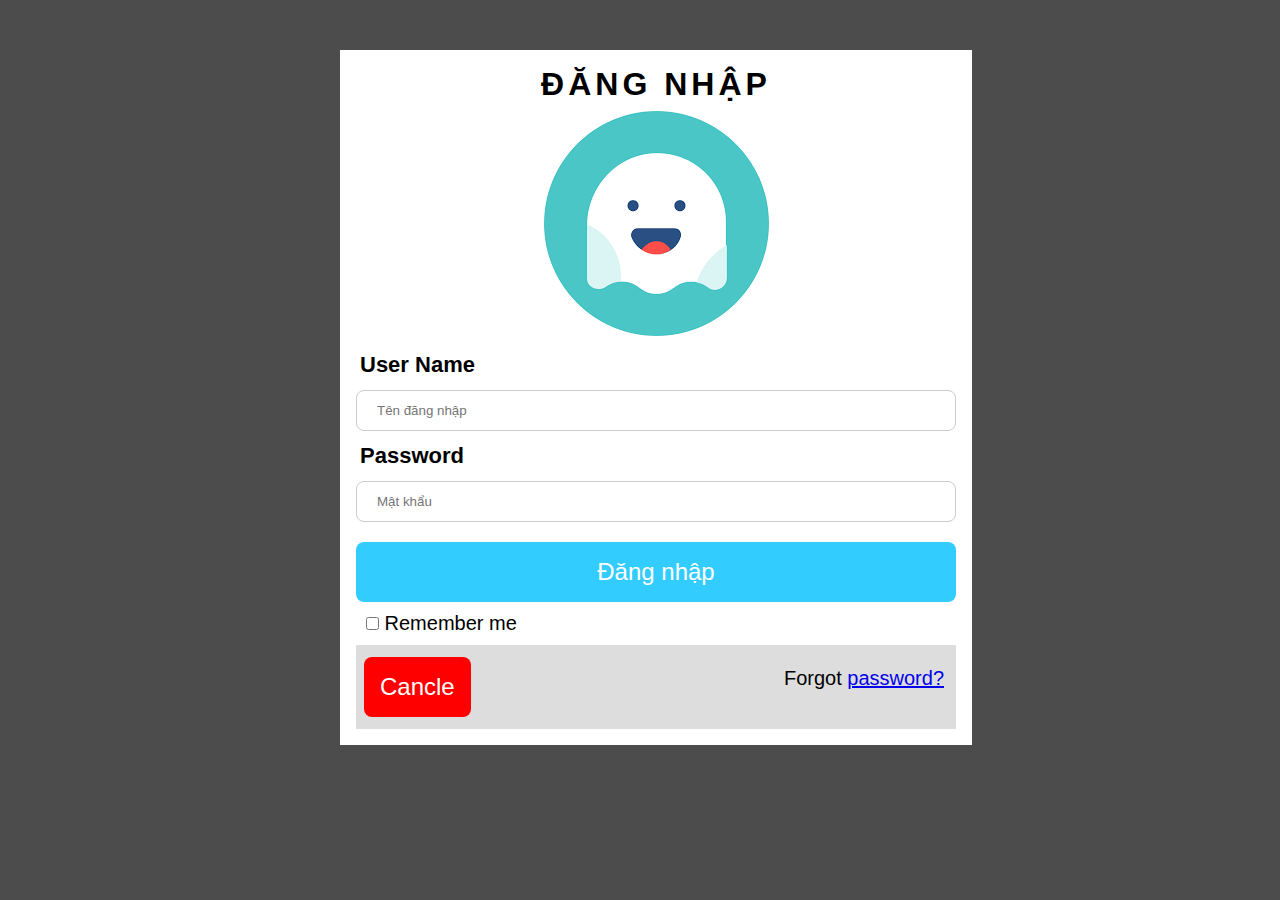
<file: login.html>
<!DOCTYPE html>
<html lang="en">
<head>
  <meta charset="UTF-8">
  <meta http-equiv="X-UA-Compatible" content="IE=edge">
  <meta name="viewport" content="width=device-width, initial-scale=1.0">
  <title>Login</title>
  <link rel="shortcut icon" href="./image/avatar.png" type="image/x-icon">
</head>
<body>
  <div class="login_form">
    <h1>ĐĂNG NHẬP</h1>
    <form action="">
      <div class = container>
        <img src="./image/avatar.png" alt="avartar" >
        <label for=""><p>User Name</p> </label>
        <input type="text" id ="username"name="username" placeholder="Tên đăng nhập" required>
        <label for=""><p>Password</p> </label>
        <input type="password"  id="password" name="password" placeholder="Mật khẩu" required>
        <input type="button" value="Đăng nhập" onclick="login()">
        <label for="" class="login_checkbox"><input type="checkbox" name="rememberme" > Remember me</label>
      </div>
      <div class="clear_container clearfix" >
        <input type="reset" class="cancelbtn" value="Cancle"></input>
        <span class="psw">Forgot <a href="#">password?</a></span>
      </div>  
    </form>
  </div>
  <style>
    *{
      padding: 0;
      margin: 0;
      
    }
    body{
      font-family: 'Segoe UI', Tahoma, Geneva, Verdana, sans-serif;
      background-color:rgba(0,0,0,0.7);
      position: relative;
      text-align: center;
      width: 100%;
    }
    .login_form{
      width: 600px;
      padding: 16px;
      background-color: #fff;
      position: absolute;
      display: inline-block;
      top: 50px;
      left:calc(50% - 300px);
    }
    h1{
      letter-spacing: 4px;
    }
    img{
      padding: 8px;
    }
    p{
      font-size: 22px;
      padding: 4px; 
      font-weight: 700;
      text-align: left ;
    } 
    input[type=text], input[type=password] {
      width: 100%;
      padding: 12px 20px;
      margin: 8px 0;
      display: inline-block;
      border: 1px solid #ccc;
      box-sizing: border-box;
      border-radius: 8px;
    }
    input[type = 'button']:hover,
    .cancelbtn:hover {
      opacity: 0.7;
    }
    input[type = 'button']{
      width: 100%;
      padding: 16px;
      margin-top: 12px;
      border: none;
      border-radius: 8px;
      background-color: #33CCFF;
      font-size: 24px;
      color: white;
      cursor: pointer;
    }
    .login_checkbox{
      padding: 10px;
      display: block;
      text-align: left;
      font-size: 20px;
    }
    .clear_container{
      background-color: #DDDDDD;
    }
    .cancelbtn{
      width: fit-content;
      padding: 16px;
      margin: 12px 8px;
      background-color: #FF0000 ;
      font-size: 24px;
      border: none;
      color: white;
      border-radius: 8px;
      cursor: pointer;
      float:left;
    } 
    .psw{
      font-size: 20px;
      float: right;
      margin: 22px 12px;
    }
    .clearfix::after {
      content: "";
      clear: both;
      display: table;
    }

  </style>
  <script>
    function login(){
      let userName = document.getElementById('username').value;
      let password = document.getElementById('password').value;
      let conrrectUser = 'phanphu';
      let conrrectPass = '123';
      if (userName == conrrectUser && password == conrrectPass){
        location.assign("http://127.0.0.1:5500/");
      }else {alert('pls check user name or password again')
      }
    }
  </script>
</body>
</html>
</file>
<file: manager.css>
/* Common */
* {
  padding: 0;
  margin: 0;
  box-sizing: border-box;
}

html {
  font-family: 'Segoe UI', Tahoma, Geneva, Verdana, sans-serif;
  scroll-behavior: smooth;
  background-color: #E0F2F1;
}

.clearfix::after {
  content: "";
  clear: both;
  display: table;
}

.table {
  width: 100%;
  border-collapse: collapse;
}

.btn {
  width: fit-content;
  padding: 10px 16px;
  outline: none;
  border: 1px solid gray;
  font-size: 24px;
  color: white;
  cursor: pointer;
  border-radius: 4px;
}

.btn:hover {
  opacity: 0.7;
}

@keyframes modalshow {
  from {
    opacity: 0;
    transform: translateY(-150px);
  }

  to {
    opacity: 1;
    transform: translateY(0);
  }
}

.row {
  margin-left: -8px;
  margin-right: -8px;
}

.row::after {
  content: "";
  display: block;
  clear: both;
}

.col {
  padding-left: 8px;
  padding-right: 8px;
  float: left;
}

.col2 {
  width: 50%;
}

.col3 {
  width: 33.33333%;
}

.colfull {
  width: 100%;
}

/* slide CSS */
.mySlides {
  margin-top: 130px;
  display: none;
}

img {
  vertical-align: middle;
}

/* Slideshow container */
.slideshow-container {
  max-width: 1000px;
  max-height: 600px;
  position: relative;
  margin: auto;
}

/* Caption text */
.text {
  color: #F57C00;
  font-size: 24px;
  padding: 8px 12px;
  position: absolute;
  bottom: 0;
  width: 100%;
  text-align: center;
  font-weight: 700;
  text-transform: uppercase;
  letter-spacing: 2px;
}

/* Number text (1/3 etc) */
.numbertext {
  color: #F57C00;
  font-size: 16px;
  padding: 8px 12px;
  position: absolute;
  top: 0;
}

/* The dots/bullets/indicators */
.dot {
  height: 15px;
  width: 15px;
  margin: 0 2px;
  background-color: #bbb;
  border-radius: 50%;
  display: inline-block;
  transition: background-color 0.6s ease;
}

.active {
  background-color: #717171;
}

/* Fading animation */
.fade {
  animation-name: fade;
  animation-duration: 1.5s;
}

@keyframes fade {
  from {
    opacity: .4
  }

  to {
    opacity: 1
  }
}

/* header CSS */
.main {
  position: fixed;
  background-color: #00CCCC;
  top: 0;
  left: 0;
  right: 0;
  z-index: 1;
}

.avartar {
  width: 25%;
  float: left;
}

.avatar_image {
  width: 120px;
  height: 120px;
  margin: auto;
  border-radius: 50%;
  margin-top: 4px;
  margin-left: 4px;
}

.title {
  width: 75%;
  float: right;
  text-align: center;
  min-height: 60px;
  margin-top: 8px;
}

.nav_block {
  width: 75%;
  float: right;
  min-height: 60px;
  text-align: center;
}

#nav {
  display: inline-block;
  width: 100%;

}

#nav,
.subnav {
  list-style-type: none;
}

#nav>li {
  display: inline-block;
}

#nav li {
  position: relative;
  align-items: center;
}

#nav>li>a {
  color: #000;
  text-transform: uppercase;
  background-color: #99CCCC;
  font-size: 18px;
  border-radius: 4px;


}

#nav li a {
  text-decoration: none;
  line-height: 50px;
  padding: 0 30px;
  display: block;
}

#nav .subnav li:hover a,
#nav>li:hover>a {
  background-color: #ccc;
  color: #000;
}

#nav li:hover .subnav {
  display: block;
}

#nav .subnav {
  display: none;
  position: absolute;
  background-color: #fff;
  box-shadow: 0 0 10px rgba(0, 0, 0, 0.5);
  min-width: 160px;
  top: 100%;
  left: 0;
  text-align: left;
}

#nav .subnav a {
  color: #000;
  padding: 0 12px;
  line-height: 38px;
}

/* modal CSS */
.hidden {
  display: none;
}

.show {
  display: flex;
  z-index: 10;
}

.hide {
  display: none
}

.modal {
  position: fixed;
  top: 30px;
  bottom: 0;
  left: 0;
  right: 0;
  background-color: rgba(0, 0, 0, 0.4);
  align-items: center;
  justify-content: center;
}

.modal_container {
  background-color: #777777;
  padding: 16px;
  width: 600px;
  max-height: 550px;
  border-radius: 8px;
  border: 3px solid #000;
  animation: modalshow ease 0.5s
}

.modal_container>h2 {
  text-align: center;
  border: none;
  letter-spacing: 2px;
  font-size: 28px;
  color: #0033CC;
}


select,
input[type=date],
input[type=text],
input[type=email] {
  width: 100%;
  padding: 10px;
  margin: 8px 0;
  display: inline-block;
  border: 1px solid #ccc;
  box-sizing: border-box;
  border-radius: 4px;
}

.btn_area {
  padding: 8px;
}

.ok_btn {
  background-color: #00CC00;
  float: left;
}

.cancle_btn {
  background-color: #FF0000;
  float: right;
}

.update_btn {
  background-color: #FFFF33;
  float: left;
  color: #000;
}

/* Container CSS */
#content {
  position: relative;
}

.main_block {
  background-color: #E0F2F1;
  margin-top: 60px;
  margin-bottom: 60px;
}

.adding_block {
  width: 25%;
  min-height: 200px;
  background-color: #004D40;
  float: left;
  border: 2px solid #fff;
  border-radius: 8px;
  font-size: 28px;
}

.adding_block h3 {
  text-align: center;
  margin-top: 12px;
}

.edit_block,
.display_block {
  width: 75%;
  float: right;
  min-height: 50px;
  border: 2px solid #fff;
  border-radius: 8px;
  font-size: 20px;
}

.edit_block {
  background-color: #004D40;
  /* transition: height 5s; */
}

/* .edit_block:hover {
  height: 70px;
} */

.display_block {
  background-color: #B2DFDB;
  display: none;
}

.edit_btn,
.display_btn,
.delete_btn,
.add_btn,
.unDisplay_btn {
  background-color: #6CCECB;
  color: #EF7126;
}

.add_btn {
  margin: 0 auto;
  display: block;
  margin-top: 76px;
}

.display_block table tbody td {
  padding: 2px 0;
}

.table {
  width: 100%;
  border-collapse: collapse;
}

/* Map CSS */
/* .map {
  display: block;
  padding: 24px;
  margin-left: calc(100% - 450px);
} */

/* Contact CSS */
.section-heading {
  text-align: center;
  font-size: 28px;
  font-weight: 600;
  letter-spacing: 2px;
}

.contact-content {
  margin-top: 48px;
  text-align: left;
}

.contact-info {
  font-size: 18px;
  line-height: 1.5;
}

.contact-info i[class*="ti-"] {
  width: 30px;
  display: inline-block;
}

.contact-form {
  font-size: 15px;
}

.contact-form .form-control {
  padding: 10px;
  border: 1px solid #ccc;
  width: 100%;
}

.contact-form .form-submit-btn {
  padding: 10px 12px;
  background-color: #000;
  color: #fff;
  border: 1px solid #000;
  float: right;
}

.contact-form .form-submit-btn:hover {
  background-color: #ccc;
  color: #000;
  cursor: pointer;
}

/* Footer CSS */
#footer {
  padding: 64px 16px;
  text-align: center;

}

#footer .social-list {
  font-size: 24px;
}

#footer .social-list a {
  color: rgba(0, 0, 0, 0.7);
  text-decoration: none;
}

#footer .social-list a:hover,
#footer .coppyright a:hover {
  color: rgba(0, 0, 0, 0.3);
}

#footer .coppyright {
  margin-top: 16px;
  color: rgba(0, 0, 0, 0.7);
}

#footer .coppyright a {
  color: rgba(0, 0, 0, 0.7);
}
</file>
<file: icon/themify-icons-font/themify-icons/themify-icons.css>
@font-face {
	font-family: 'themify';
	src:url('fonts/themify.eot?-fvbane');
	src:url('fonts/themify.eot?#iefix-fvbane') format('embedded-opentype'),
		url('fonts/themify.woff?-fvbane') format('woff'),
		url('fonts/themify.ttf?-fvbane') format('truetype'),
		url('fonts/themify.svg?-fvbane#themify') format('svg');
	font-weight: normal;
	font-style: normal;
}

[class^="ti-"], [class*=" ti-"] {
	font-family: 'themify';
	speak: none;
	font-style: normal;
	font-weight: normal;
	font-variant: normal;
	text-transform: none;
	line-height: 1;

	/* Better Font Rendering =========== */
	-webkit-font-smoothing: antialiased;
	-moz-osx-font-smoothing: grayscale;
}

.ti-wand:before {
	content: "\e600";
}
.ti-volume:before {
	content: "\e601";
}
.ti-user:before {
	content: "\e602";
}
.ti-unlock:before {
	content: "\e603";
}
.ti-unlink:before {
	content: "\e604";
}
.ti-trash:before {
	content: "\e605";
}
.ti-thought:before {
	content: "\e606";
}
.ti-target:before {
	content: "\e607";
}
.ti-tag:before {
	content: "\e608";
}
.ti-tablet:before {
	content: "\e609";
}
.ti-star:before {
	content: "\e60a";
}
.ti-spray:before {
	content: "\e60b";
}
.ti-signal:before {
	content: "\e60c";
}
.ti-shopping-cart:before {
	content: "\e60d";
}
.ti-shopping-cart-full:before {
	content: "\e60e";
}
.ti-settings:before {
	content: "\e60f";
}
.ti-search:before {
	content: "\e610";
}
.ti-zoom-in:before {
	content: "\e611";
}
.ti-zoom-out:before {
	content: "\e612";
}
.ti-cut:before {
	content: "\e613";
}
.ti-ruler:before {
	content: "\e614";
}
.ti-ruler-pencil:before {
	content: "\e615";
}
.ti-ruler-alt:before {
	content: "\e616";
}
.ti-bookmark:before {
	content: "\e617";
}
.ti-bookmark-alt:before {
	content: "\e618";
}
.ti-reload:before {
	content: "\e619";
}
.ti-plus:before {
	content: "\e61a";
}
.ti-pin:before {
	content: "\e61b";
}
.ti-pencil:before {
	content: "\e61c";
}
.ti-pencil-alt:before {
	content: "\e61d";
}
.ti-paint-roller:before {
	content: "\e61e";
}
.ti-paint-bucket:before {
	content: "\e61f";
}
.ti-na:before {
	content: "\e620";
}
.ti-mobile:before {
	content: "\e621";
}
.ti-minus:before {
	content: "\e622";
}
.ti-medall:before {
	content: "\e623";
}
.ti-medall-alt:before {
	content: "\e624";
}
.ti-marker:before {
	content: "\e625";
}
.ti-marker-alt:before {
	content: "\e626";
}
.ti-arrow-up:before {
	content: "\e627";
}
.ti-arrow-right:before {
	content: "\e628";
}
.ti-arrow-left:before {
	content: "\e629";
}
.ti-arrow-down:before {
	content: "\e62a";
}
.ti-lock:before {
	content: "\e62b";
}
.ti-location-arrow:before {
	content: "\e62c";
}
.ti-link:before {
	content: "\e62d";
}
.ti-layout:before {
	content: "\e62e";
}
.ti-layers:before {
	content: "\e62f";
}
.ti-layers-alt:before {
	content: "\e630";
}
.ti-key:before {
	content: "\e631";
}
.ti-import:before {
	content: "\e632";
}
.ti-image:before {
	content: "\e633";
}
.ti-heart:before {
	content: "\e634";
}
.ti-heart-broken:before {
	content: "\e635";
}
.ti-hand-stop:before {
	content: "\e636";
}
.ti-hand-open:before {
	content: "\e637";
}
.ti-hand-drag:before {
	content: "\e638";
}
.ti-folder:before {
	content: "\e639";
}
.ti-flag:before {
	content: "\e63a";
}
.ti-flag-alt:before {
	content: "\e63b";
}
.ti-flag-alt-2:before {
	content: "\e63c";
}
.ti-eye:before {
	content: "\e63d";
}
.ti-export:before {
	content: "\e63e";
}
.ti-exchange-vertical:before {
	content: "\e63f";
}
.ti-desktop:before {
	content: "\e640";
}
.ti-cup:before {
	content: "\e641";
}
.ti-crown:before {
	content: "\e642";
}
.ti-comments:before {
	content: "\e643";
}
.ti-comment:before {
	content: "\e644";
}
.ti-comment-alt:before {
	content: "\e645";
}
.ti-close:before {
	content: "\e646";
}
.ti-clip:before {
	content: "\e647";
}
.ti-angle-up:before {
	content: "\e648";
}
.ti-angle-right:before {
	content: "\e649";
}
.ti-angle-left:before {
	content: "\e64a";
}
.ti-angle-down:before {
	content: "\e64b";
}
.ti-check:before {
	content: "\e64c";
}
.ti-check-box:before {
	content: "\e64d";
}
.ti-camera:before {
	content: "\e64e";
}
.ti-announcement:before {
	content: "\e64f";
}
.ti-brush:before {
	content: "\e650";
}
.ti-briefcase:before {
	content: "\e651";
}
.ti-bolt:before {
	content: "\e652";
}
.ti-bolt-alt:before {
	content: "\e653";
}
.ti-blackboard:before {
	content: "\e654";
}
.ti-bag:before {
	content: "\e655";
}
.ti-move:before {
	content: "\e656";
}
.ti-arrows-vertical:before {
	content: "\e657";
}
.ti-arrows-horizontal:before {
	content: "\e658";
}
.ti-fullscreen:before {
	content: "\e659";
}
.ti-arrow-top-right:before {
	content: "\e65a";
}
.ti-arrow-top-left:before {
	content: "\e65b";
}
.ti-arrow-circle-up:before {
	content: "\e65c";
}
.ti-arrow-circle-right:before {
	content: "\e65d";
}
.ti-arrow-circle-left:before {
	content: "\e65e";
}
.ti-arrow-circle-down:before {
	content: "\e65f";
}
.ti-angle-double-up:before {
	content: "\e660";
}
.ti-angle-double-right:before {
	content: "\e661";
}
.ti-angle-double-left:before {
	content: "\e662";
}
.ti-angle-double-down:before {
	content: "\e663";
}
.ti-zip:before {
	content: "\e664";
}
.ti-world:before {
	content: "\e665";
}
.ti-wheelchair:before {
	content: "\e666";
}
.ti-view-list:before {
	content: "\e667";
}
.ti-view-list-alt:before {
	content: "\e668";
}
.ti-view-grid:before {
	content: "\e669";
}
.ti-uppercase:before {
	content: "\e66a";
}
.ti-upload:before {
	content: "\e66b";
}
.ti-underline:before {
	content: "\e66c";
}
.ti-truck:before {
	content: "\e66d";
}
.ti-timer:before {
	content: "\e66e";
}
.ti-ticket:before {
	content: "\e66f";
}
.ti-thumb-up:before {
	content: "\e670";
}
.ti-thumb-down:before {
	content: "\e671";
}
.ti-text:before {
	content: "\e672";
}
.ti-stats-up:before {
	content: "\e673";
}
.ti-stats-down:before {
	content: "\e674";
}
.ti-split-v:before {
	content: "\e675";
}
.ti-split-h:before {
	content: "\e676";
}
.ti-smallcap:before {
	content: "\e677";
}
.ti-shine:before {
	content: "\e678";
}
.ti-shift-right:before {
	content: "\e679";
}
.ti-shift-left:before {
	content: "\e67a";
}
.ti-shield:before {
	content: "\e67b";
}
.ti-notepad:before {
	content: "\e67c";
}
.ti-server:before {
	content: "\e67d";
}
.ti-quote-right:before {
	content: "\e67e";
}
.ti-quote-left:before {
	content: "\e67f";
}
.ti-pulse:before {
	content: "\e680";
}
.ti-printer:before {
	content: "\e681";
}
.ti-power-off:before {
	content: "\e682";
}
.ti-plug:before {
	content: "\e683";
}
.ti-pie-chart:before {
	content: "\e684";
}
.ti-paragraph:before {
	content: "\e685";
}
.ti-panel:before {
	content: "\e686";
}
.ti-package:before {
	content: "\e687";
}
.ti-music:before {
	content: "\e688";
}
.ti-music-alt:before {
	content: "\e689";
}
.ti-mouse:before {
	content: "\e68a";
}
.ti-mouse-alt:before {
	content: "\e68b";
}
.ti-money:before {
	content: "\e68c";
}
.ti-microphone:before {
	content: "\e68d";
}
.ti-menu:before {
	content: "\e68e";
}
.ti-menu-alt:before {
	content: "\e68f";
}
.ti-map:before {
	content: "\e690";
}
.ti-map-alt:before {
	content: "\e691";
}
.ti-loop:before {
	content: "\e692";
}
.ti-location-pin:before {
	content: "\e693";
}
.ti-list:before {
	content: "\e694";
}
.ti-light-bulb:before {
	content: "\e695";
}
.ti-Italic:before {
	content: "\e696";
}
.ti-info:before {
	content: "\e697";
}
.ti-infinite:before {
	content: "\e698";
}
.ti-id-badge:before {
	content: "\e699";
}
.ti-hummer:before {
	content: "\e69a";
}
.ti-home:before {
	content: "\e69b";
}
.ti-help:before {
	content: "\e69c";
}
.ti-headphone:before {
	content: "\e69d";
}
.ti-harddrives:before {
	content: "\e69e";
}
.ti-harddrive:before {
	content: "\e69f";
}
.ti-gift:before {
	content: "\e6a0";
}
.ti-game:before {
	content: "\e6a1";
}
.ti-filter:before {
	content: "\e6a2";
}
.ti-files:before {
	content: "\e6a3";
}
.ti-file:before {
	content: "\e6a4";
}
.ti-eraser:before {
	content: "\e6a5";
}
.ti-envelope:before {
	content: "\e6a6";
}
.ti-download:before {
	content: "\e6a7";
}
.ti-direction:before {
	content: "\e6a8";
}
.ti-direction-alt:before {
	content: "\e6a9";
}
.ti-dashboard:before {
	content: "\e6aa";
}
.ti-control-stop:before {
	content: "\e6ab";
}
.ti-control-shuffle:before {
	content: "\e6ac";
}
.ti-control-play:before {
	content: "\e6ad";
}
.ti-control-pause:before {
	content: "\e6ae";
}
.ti-control-forward:before {
	content: "\e6af";
}
.ti-control-backward:before {
	content: "\e6b0";
}
.ti-cloud:before {
	content: "\e6b1";
}
.ti-cloud-up:before {
	content: "\e6b2";
}
.ti-cloud-down:before {
	content: "\e6b3";
}
.ti-clipboard:before {
	content: "\e6b4";
}
.ti-car:before {
	content: "\e6b5";
}
.ti-calendar:before {
	content: "\e6b6";
}
.ti-book:before {
	content: "\e6b7";
}
.ti-bell:before {
	content: "\e6b8";
}
.ti-basketball:before {
	content: "\e6b9";
}
.ti-bar-chart:before {
	content: "\e6ba";
}
.ti-bar-chart-alt:before {
	content: "\e6bb";
}
.ti-back-right:before {
	content: "\e6bc";
}
.ti-back-left:before {
	content: "\e6bd";
}
.ti-arrows-corner:before {
	content: "\e6be";
}
.ti-archive:before {
	content: "\e6bf";
}
.ti-anchor:before {
	content: "\e6c0";
}
.ti-align-right:before {
	content: "\e6c1";
}
.ti-align-left:before {
	content: "\e6c2";
}
.ti-align-justify:before {
	content: "\e6c3";
}
.ti-align-center:before {
	content: "\e6c4";
}
.ti-alert:before {
	content: "\e6c5";
}
.ti-alarm-clock:before {
	content: "\e6c6";
}
.ti-agenda:before {
	content: "\e6c7";
}
.ti-write:before {
	content: "\e6c8";
}
.ti-window:before {
	content: "\e6c9";
}
.ti-widgetized:before {
	content: "\e6ca";
}
.ti-widget:before {
	content: "\e6cb";
}
.ti-widget-alt:before {
	content: "\e6cc";
}
.ti-wallet:before {
	content: "\e6cd";
}
.ti-video-clapper:before {
	content: "\e6ce";
}
.ti-video-camera:before {
	content: "\e6cf";
}
.ti-vector:before {
	content: "\e6d0";
}
.ti-themify-logo:before {
	content: "\e6d1";
}
.ti-themify-favicon:before {
	content: "\e6d2";
}
.ti-themify-favicon-alt:before {
	content: "\e6d3";
}
.ti-support:before {
	content: "\e6d4";
}
.ti-stamp:before {
	content: "\e6d5";
}
.ti-split-v-alt:before {
	content: "\e6d6";
}
.ti-slice:before {
	content: "\e6d7";
}
.ti-shortcode:before {
	content: "\e6d8";
}
.ti-shift-right-alt:before {
	content: "\e6d9";
}
.ti-shift-left-alt:before {
	content: "\e6da";
}
.ti-ruler-alt-2:before {
	content: "\e6db";
}
.ti-receipt:before {
	content: "\e6dc";
}
.ti-pin2:before {
	content: "\e6dd";
}
.ti-pin-alt:before {
	content: "\e6de";
}
.ti-pencil-alt2:before {
	content: "\e6df";
}
.ti-palette:before {
	content: "\e6e0";
}
.ti-more:before {
	content: "\e6e1";
}
.ti-more-alt:before {
	content: "\e6e2";
}
.ti-microphone-alt:before {
	content: "\e6e3";
}
.ti-magnet:before {
	content: "\e6e4";
}
.ti-line-double:before {
	content: "\e6e5";
}
.ti-line-dotted:before {
	content: "\e6e6";
}
.ti-line-dashed:before {
	content: "\e6e7";
}
.ti-layout-width-full:before {
	content: "\e6e8";
}
.ti-layout-width-default:before {
	content: "\e6e9";
}
.ti-layout-width-default-alt:before {
	content: "\e6ea";
}
.ti-layout-tab:before {
	content: "\e6eb";
}
.ti-layout-tab-window:before {
	content: "\e6ec";
}
.ti-layout-tab-v:before {
	content: "\e6ed";
}
.ti-layout-tab-min:before {
	content: "\e6ee";
}
.ti-layout-slider:before {
	content: "\e6ef";
}
.ti-layout-slider-alt:before {
	content: "\e6f0";
}
.ti-layout-sidebar-right:before {
	content: "\e6f1";
}
.ti-layout-sidebar-none:before {
	content: "\e6f2";
}
.ti-layout-sidebar-left:before {
	content: "\e6f3";
}
.ti-layout-placeholder:before {
	content: "\e6f4";
}
.ti-layout-menu:before {
	content: "\e6f5";
}
.ti-layout-menu-v:before {
	content: "\e6f6";
}
.ti-layout-menu-separated:before {
	content: "\e6f7";
}
.ti-layout-menu-full:before {
	content: "\e6f8";
}
.ti-layout-media-right-alt:before {
	content: "\e6f9";
}
.ti-layout-media-right:before {
	content: "\e6fa";
}
.ti-layout-media-overlay:before {
	content: "\e6fb";
}
.ti-layout-media-overlay-alt:before {
	content: "\e6fc";
}
.ti-layout-media-overlay-alt-2:before {
	content: "\e6fd";
}
.ti-layout-media-left-alt:before {
	content: "\e6fe";
}
.ti-layout-media-left:before {
	content: "\e6ff";
}
.ti-layout-media-center-alt:before {
	content: "\e700";
}
.ti-layout-media-center:before {
	content: "\e701";
}
.ti-layout-list-thumb:before {
	content: "\e702";
}
.ti-layout-list-thumb-alt:before {
	content: "\e703";
}
.ti-layout-list-post:before {
	content: "\e704";
}
.ti-layout-list-large-image:before {
	content: "\e705";
}
.ti-layout-line-solid:before {
	content: "\e706";
}
.ti-layout-grid4:before {
	content: "\e707";
}
.ti-layout-grid3:before {
	content: "\e708";
}
.ti-layout-grid2:before {
	content: "\e709";
}
.ti-layout-grid2-thumb:before {
	content: "\e70a";
}
.ti-layout-cta-right:before {
	content: "\e70b";
}
.ti-layout-cta-left:before {
	content: "\e70c";
}
.ti-layout-cta-center:before {
	content: "\e70d";
}
.ti-layout-cta-btn-right:before {
	content: "\e70e";
}
.ti-layout-cta-btn-left:before {
	content: "\e70f";
}
.ti-layout-column4:before {
	content: "\e710";
}
.ti-layout-column3:before {
	content: "\e711";
}
.ti-layout-column2:before {
	content: "\e712";
}
.ti-layout-accordion-separated:before {
	content: "\e713";
}
.ti-layout-accordion-merged:before {
	content: "\e714";
}
.ti-layout-accordion-list:before {
	content: "\e715";
}
.ti-ink-pen:before {
	content: "\e716";
}
.ti-info-alt:before {
	content: "\e717";
}
.ti-help-alt:before {
	content: "\e718";
}
.ti-headphone-alt:before {
	content: "\e719";
}
.ti-hand-point-up:before {
	content: "\e71a";
}
.ti-hand-point-right:before {
	content: "\e71b";
}
.ti-hand-point-left:before {
	content: "\e71c";
}
.ti-hand-point-down:before {
	content: "\e71d";
}
.ti-gallery:before {
	content: "\e71e";
}
.ti-face-smile:before {
	content: "\e71f";
}
.ti-face-sad:before {
	content: "\e720";
}
.ti-credit-card:before {
	content: "\e721";
}
.ti-control-skip-forward:before {
	content: "\e722";
}
.ti-control-skip-backward:before {
	content: "\e723";
}
.ti-control-record:before {
	content: "\e724";
}
.ti-control-eject:before {
	content: "\e725";
}
.ti-comments-smiley:before {
	content: "\e726";
}
.ti-brush-alt:before {
	content: "\e727";
}
.ti-youtube:before {
	content: "\e728";
}
.ti-vimeo:before {
	content: "\e729";
}
.ti-twitter:before {
	content: "\e72a";
}
.ti-time:before {
	content: "\e72b";
}
.ti-tumblr:before {
	content: "\e72c";
}
.ti-skype:before {
	content: "\e72d";
}
.ti-share:before {
	content: "\e72e";
}
.ti-share-alt:before {
	content: "\e72f";
}
.ti-rocket:before {
	content: "\e730";
}
.ti-pinterest:before {
	content: "\e731";
}
.ti-new-window:before {
	content: "\e732";
}
.ti-microsoft:before {
	content: "\e733";
}
.ti-list-ol:before {
	content: "\e734";
}
.ti-linkedin:before {
	content: "\e735";
}
.ti-layout-sidebar-2:before {
	content: "\e736";
}
.ti-layout-grid4-alt:before {
	content: "\e737";
}
.ti-layout-grid3-alt:before {
	content: "\e738";
}
.ti-layout-grid2-alt:before {
	content: "\e739";
}
.ti-layout-column4-alt:before {
	content: "\e73a";
}
.ti-layout-column3-alt:before {
	content: "\e73b";
}
.ti-layout-column2-alt:before {
	content: "\e73c";
}
.ti-instagram:before {
	content: "\e73d";
}
.ti-google:before {
	content: "\e73e";
}
.ti-github:before {
	content: "\e73f";
}
.ti-flickr:before {
	content: "\e740";
}
.ti-facebook:before {
	content: "\e741";
}
.ti-dropbox:before {
	content: "\e742";
}
.ti-dribbble:before {
	content: "\e743";
}
.ti-apple:before {
	content: "\e744";
}
.ti-android:before {
	content: "\e745";
}
.ti-save:before {
	content: "\e746";
}
.ti-save-alt:before {
	content: "\e747";
}
.ti-yahoo:before {
	content: "\e748";
}
.ti-wordpress:before {
	content: "\e749";
}
.ti-vimeo-alt:before {
	content: "\e74a";
}
.ti-twitter-alt:before {
	content: "\e74b";
}
.ti-tumblr-alt:before {
	content: "\e74c";
}
.ti-trello:before {
	content: "\e74d";
}
.ti-stack-overflow:before {
	content: "\e74e";
}
.ti-soundcloud:before {
	content: "\e74f";
}
.ti-sharethis:before {
	content: "\e750";
}
.ti-sharethis-alt:before {
	content: "\e751";
}
.ti-reddit:before {
	content: "\e752";
}
.ti-pinterest-alt:before {
	content: "\e753";
}
.ti-microsoft-alt:before {
	content: "\e754";
}
.ti-linux:before {
	content: "\e755";
}
.ti-jsfiddle:before {
	content: "\e756";
}
.ti-joomla:before {
	content: "\e757";
}
.ti-html5:before {
	content: "\e758";
}
.ti-flickr-alt:before {
	content: "\e759";
}
.ti-email:before {
	content: "\e75a";
}
.ti-drupal:before {
	content: "\e75b";
}
.ti-dropbox-alt:before {
	content: "\e75c";
}
.ti-css3:before {
	content: "\e75d";
}
.ti-rss:before {
	content: "\e75e";
}
.ti-rss-alt:before {
	content: "\e75f";
}
</file>
<file: icon/themify-icons-font/themify-icons/demo-files/demo.css>
body {
	font: normal 1em/1.5em Arial, Helvetica, sans-serif;
	max-width: 90%;
	margin: 30px auto 0;
}
h1, h3 {
	font-weight: normal;
}
h3 {
	font-size: 1.4;
	text-transform: uppercase;
	letter-spacing: 1px;
}

.icon-section {
	margin: 0 0 3em;
	clear: both;
	overflow: hidden;
}
.icon-container {
	width: 240px; 
	padding: .7em 0;
	float: left; 
	position: relative;
	text-align: left;
}
.icon-container [class^="ti-"], 
.icon-container [class*=" ti-"] {
	color: #000;
	position: absolute;
	margin-top: 3px;
	transition: .3s;
}
.icon-container:hover [class^="ti-"],
.icon-container:hover [class*=" ti-"] {
	font-size: 2.2em;
	margin-top: -5px;
}
.icon-container:hover .icon-name {
	color: #000;
}
.icon-name {
	color: #aaa;
	margin-left: 35px;
	font-size: .8em;
	transition: .3s;
}
.icon-container:hover .icon-name {
	margin-left: 45px;
}
</file>
<file: icon/themify-icons-font/themify-icons/ie7/ie7.css>
.ti-wand {
	*zoom: expression(this.runtimeStyle['zoom'] = '1', this.innerHTML = '&#xe600;');
}
.ti-volume {
	*zoom: expression(this.runtimeStyle['zoom'] = '1', this.innerHTML = '&#xe601;');
}
.ti-user {
	*zoom: expression(this.runtimeStyle['zoom'] = '1', this.innerHTML = '&#xe602;');
}
.ti-unlock {
	*zoom: expression(this.runtimeStyle['zoom'] = '1', this.innerHTML = '&#xe603;');
}
.ti-unlink {
	*zoom: expression(this.runtimeStyle['zoom'] = '1', this.innerHTML = '&#xe604;');
}
.ti-trash {
	*zoom: expression(this.runtimeStyle['zoom'] = '1', this.innerHTML = '&#xe605;');
}
.ti-thought {
	*zoom: expression(this.runtimeStyle['zoom'] = '1', this.innerHTML = '&#xe606;');
}
.ti-target {
	*zoom: expression(this.runtimeStyle['zoom'] = '1', this.innerHTML = '&#xe607;');
}
.ti-tag {
	*zoom: expression(this.runtimeStyle['zoom'] = '1', this.innerHTML = '&#xe608;');
}
.ti-tablet {
	*zoom: expression(this.runtimeStyle['zoom'] = '1', this.innerHTML = '&#xe609;');
}
.ti-star {
	*zoom: expression(this.runtimeStyle['zoom'] = '1', this.innerHTML = '&#xe60a;');
}
.ti-spray {
	*zoom: expression(this.runtimeStyle['zoom'] = '1', this.innerHTML = '&#xe60b;');
}
.ti-signal {
	*zoom: expression(this.runtimeStyle['zoom'] = '1', this.innerHTML = '&#xe60c;');
}
.ti-shopping-cart {
	*zoom: expression(this.runtimeStyle['zoom'] = '1', this.innerHTML = '&#xe60d;');
}
.ti-shopping-cart-full {
	*zoom: expression(this.runtimeStyle['zoom'] = '1', this.innerHTML = '&#xe60e;');
}
.ti-settings {
	*zoom: expression(this.runtimeStyle['zoom'] = '1', this.innerHTML = '&#xe60f;');
}
.ti-search {
	*zoom: expression(this.runtimeStyle['zoom'] = '1', this.innerHTML = '&#xe610;');
}
.ti-zoom-in {
	*zoom: expression(this.runtimeStyle['zoom'] = '1', this.innerHTML = '&#xe611;');
}
.ti-zoom-out {
	*zoom: expression(this.runtimeStyle['zoom'] = '1', this.innerHTML = '&#xe612;');
}
.ti-cut {
	*zoom: expression(this.runtimeStyle['zoom'] = '1', this.innerHTML = '&#xe613;');
}
.ti-ruler {
	*zoom: expression(this.runtimeStyle['zoom'] = '1', this.innerHTML = '&#xe614;');
}
.ti-ruler-pencil {
	*zoom: expression(this.runtimeStyle['zoom'] = '1', this.innerHTML = '&#xe615;');
}
.ti-ruler-alt {
	*zoom: expression(this.runtimeStyle['zoom'] = '1', this.innerHTML = '&#xe616;');
}
.ti-bookmark {
	*zoom: expression(this.runtimeStyle['zoom'] = '1', this.innerHTML = '&#xe617;');
}
.ti-bookmark-alt {
	*zoom: expression(this.runtimeStyle['zoom'] = '1', this.innerHTML = '&#xe618;');
}
.ti-reload {
	*zoom: expression(this.runtimeStyle['zoom'] = '1', this.innerHTML = '&#xe619;');
}
.ti-plus {
	*zoom: expression(this.runtimeStyle['zoom'] = '1', this.innerHTML = '&#xe61a;');
}
.ti-pin {
	*zoom: expression(this.runtimeStyle['zoom'] = '1', this.innerHTML = '&#xe61b;');
}
.ti-pencil {
	*zoom: expression(this.runtimeStyle['zoom'] = '1', this.innerHTML = '&#xe61c;');
}
.ti-pencil-alt {
	*zoom: expression(this.runtimeStyle['zoom'] = '1', this.innerHTML = '&#xe61d;');
}
.ti-paint-roller {
	*zoom: expression(this.runtimeStyle['zoom'] = '1', this.innerHTML = '&#xe61e;');
}
.ti-paint-bucket {
	*zoom: expression(this.runtimeStyle['zoom'] = '1', this.innerHTML = '&#xe61f;');
}
.ti-na {
	*zoom: expression(this.runtimeStyle['zoom'] = '1', this.innerHTML = '&#xe620;');
}
.ti-mobile {
	*zoom: expression(this.runtimeStyle['zoom'] = '1', this.innerHTML = '&#xe621;');
}
.ti-minus {
	*zoom: expression(this.runtimeStyle['zoom'] = '1', this.innerHTML = '&#xe622;');
}
.ti-medall {
	*zoom: expression(this.runtimeStyle['zoom'] = '1', this.innerHTML = '&#xe623;');
}
.ti-medall-alt {
	*zoom: expression(this.runtimeStyle['zoom'] = '1', this.innerHTML = '&#xe624;');
}
.ti-marker {
	*zoom: expression(this.runtimeStyle['zoom'] = '1', this.innerHTML = '&#xe625;');
}
.ti-marker-alt {
	*zoom: expression(this.runtimeStyle['zoom'] = '1', this.innerHTML = '&#xe626;');
}
.ti-arrow-up {
	*zoom: expression(this.runtimeStyle['zoom'] = '1', this.innerHTML = '&#xe627;');
}
.ti-arrow-right {
	*zoom: expression(this.runtimeStyle['zoom'] = '1', this.innerHTML = '&#xe628;');
}
.ti-arrow-left {
	*zoom: expression(this.runtimeStyle['zoom'] = '1', this.innerHTML = '&#xe629;');
}
.ti-arrow-down {
	*zoom: expression(this.runtimeStyle['zoom'] = '1', this.innerHTML = '&#xe62a;');
}
.ti-lock {
	*zoom: expression(this.runtimeStyle['zoom'] = '1', this.innerHTML = '&#xe62b;');
}
.ti-location-arrow {
	*zoom: expression(this.runtimeStyle['zoom'] = '1', this.innerHTML = '&#xe62c;');
}
.ti-link {
	*zoom: expression(this.runtimeStyle['zoom'] = '1', this.innerHTML = '&#xe62d;');
}
.ti-layout {
	*zoom: expression(this.runtimeStyle['zoom'] = '1', this.innerHTML = '&#xe62e;');
}
.ti-layers {
	*zoom: expression(this.runtimeStyle['zoom'] = '1', this.innerHTML = '&#xe62f;');
}
.ti-layers-alt {
	*zoom: expression(this.runtimeStyle['zoom'] = '1', this.innerHTML = '&#xe630;');
}
.ti-key {
	*zoom: expression(this.runtimeStyle['zoom'] = '1', this.innerHTML = '&#xe631;');
}
.ti-import {
	*zoom: expression(this.runtimeStyle['zoom'] = '1', this.innerHTML = '&#xe632;');
}
.ti-image {
	*zoom: expression(this.runtimeStyle['zoom'] = '1', this.innerHTML = '&#xe633;');
}
.ti-heart {
	*zoom: expression(this.runtimeStyle['zoom'] = '1', this.innerHTML = '&#xe634;');
}
.ti-heart-broken {
	*zoom: expression(this.runtimeStyle['zoom'] = '1', this.innerHTML = '&#xe635;');
}
.ti-hand-stop {
	*zoom: expression(this.runtimeStyle['zoom'] = '1', this.innerHTML = '&#xe636;');
}
.ti-hand-open {
	*zoom: expression(this.runtimeStyle['zoom'] = '1', this.innerHTML = '&#xe637;');
}
.ti-hand-drag {
	*zoom: expression(this.runtimeStyle['zoom'] = '1', this.innerHTML = '&#xe638;');
}
.ti-folder {
	*zoom: expression(this.runtimeStyle['zoom'] = '1', this.innerHTML = '&#xe639;');
}
.ti-flag {
	*zoom: expression(this.runtimeStyle['zoom'] = '1', this.innerHTML = '&#xe63a;');
}
.ti-flag-alt {
	*zoom: expression(this.runtimeStyle['zoom'] = '1', this.innerHTML = '&#xe63b;');
}
.ti-flag-alt-2 {
	*zoom: expression(this.runtimeStyle['zoom'] = '1', this.innerHTML = '&#xe63c;');
}
.ti-eye {
	*zoom: expression(this.runtimeStyle['zoom'] = '1', this.innerHTML = '&#xe63d;');
}
.ti-export {
	*zoom: expression(this.runtimeStyle['zoom'] = '1', this.innerHTML = '&#xe63e;');
}
.ti-exchange-vertical {
	*zoom: expression(this.runtimeStyle['zoom'] = '1', this.innerHTML = '&#xe63f;');
}
.ti-desktop {
	*zoom: expression(this.runtimeStyle['zoom'] = '1', this.innerHTML = '&#xe640;');
}
.ti-cup {
	*zoom: expression(this.runtimeStyle['zoom'] = '1', this.innerHTML = '&#xe641;');
}
.ti-crown {
	*zoom: expression(this.runtimeStyle['zoom'] = '1', this.innerHTML = '&#xe642;');
}
.ti-comments {
	*zoom: expression(this.runtimeStyle['zoom'] = '1', this.innerHTML = '&#xe643;');
}
.ti-comment {
	*zoom: expression(this.runtimeStyle['zoom'] = '1', this.innerHTML = '&#xe644;');
}
.ti-comment-alt {
	*zoom: expression(this.runtimeStyle['zoom'] = '1', this.innerHTML = '&#xe645;');
}
.ti-close {
	*zoom: expression(this.runtimeStyle['zoom'] = '1', this.innerHTML = '&#xe646;');
}
.ti-clip {
	*zoom: expression(this.runtimeStyle['zoom'] = '1', this.innerHTML = '&#xe647;');
}
.ti-angle-up {
	*zoom: expression(this.runtimeStyle['zoom'] = '1', this.innerHTML = '&#xe648;');
}
.ti-angle-right {
	*zoom: expression(this.runtimeStyle['zoom'] = '1', this.innerHTML = '&#xe649;');
}
.ti-angle-left {
	*zoom: expression(this.runtimeStyle['zoom'] = '1', this.innerHTML = '&#xe64a;');
}
.ti-angle-down {
	*zoom: expression(this.runtimeStyle['zoom'] = '1', this.innerHTML = '&#xe64b;');
}
.ti-check {
	*zoom: expression(this.runtimeStyle['zoom'] = '1', this.innerHTML = '&#xe64c;');
}
.ti-check-box {
	*zoom: expression(this.runtimeStyle['zoom'] = '1', this.innerHTML = '&#xe64d;');
}
.ti-camera {
	*zoom: expression(this.runtimeStyle['zoom'] = '1', this.innerHTML = '&#xe64e;');
}
.ti-announcement {
	*zoom: expression(this.runtimeStyle['zoom'] = '1', this.innerHTML = '&#xe64f;');
}
.ti-brush {
	*zoom: expression(this.runtimeStyle['zoom'] = '1', this.innerHTML = '&#xe650;');
}
.ti-briefcase {
	*zoom: expression(this.runtimeStyle['zoom'] = '1', this.innerHTML = '&#xe651;');
}
.ti-bolt {
	*zoom: expression(this.runtimeStyle['zoom'] = '1', this.innerHTML = '&#xe652;');
}
.ti-bolt-alt {
	*zoom: expression(this.runtimeStyle['zoom'] = '1', this.innerHTML = '&#xe653;');
}
.ti-blackboard {
	*zoom: expression(this.runtimeStyle['zoom'] = '1', this.innerHTML = '&#xe654;');
}
.ti-bag {
	*zoom: expression(this.runtimeStyle['zoom'] = '1', this.innerHTML = '&#xe655;');
}
.ti-move {
	*zoom: expression(this.runtimeStyle['zoom'] = '1', this.innerHTML = '&#xe656;');
}
.ti-arrows-vertical {
	*zoom: expression(this.runtimeStyle['zoom'] = '1', this.innerHTML = '&#xe657;');
}
.ti-arrows-horizontal {
	*zoom: expression(this.runtimeStyle['zoom'] = '1', this.innerHTML = '&#xe658;');
}
.ti-fullscreen {
	*zoom: expression(this.runtimeStyle['zoom'] = '1', this.innerHTML = '&#xe659;');
}
.ti-arrow-top-right {
	*zoom: expression(this.runtimeStyle['zoom'] = '1', this.innerHTML = '&#xe65a;');
}
.ti-arrow-top-left {
	*zoom: expression(this.runtimeStyle['zoom'] = '1', this.innerHTML = '&#xe65b;');
}
.ti-arrow-circle-up {
	*zoom: expression(this.runtimeStyle['zoom'] = '1', this.innerHTML = '&#xe65c;');
}
.ti-arrow-circle-right {
	*zoom: expression(this.runtimeStyle['zoom'] = '1', this.innerHTML = '&#xe65d;');
}
.ti-arrow-circle-left {
	*zoom: expression(this.runtimeStyle['zoom'] = '1', this.innerHTML = '&#xe65e;');
}
.ti-arrow-circle-down {
	*zoom: expression(this.runtimeStyle['zoom'] = '1', this.innerHTML = '&#xe65f;');
}
.ti-angle-double-up {
	*zoom: expression(this.runtimeStyle['zoom'] = '1', this.innerHTML = '&#xe660;');
}
.ti-angle-double-right {
	*zoom: expression(this.runtimeStyle['zoom'] = '1', this.innerHTML = '&#xe661;');
}
.ti-angle-double-left {
	*zoom: expression(this.runtimeStyle['zoom'] = '1', this.innerHTML = '&#xe662;');
}
.ti-angle-double-down {
	*zoom: expression(this.runtimeStyle['zoom'] = '1', this.innerHTML = '&#xe663;');
}
.ti-zip {
	*zoom: expression(this.runtimeStyle['zoom'] = '1', this.innerHTML = '&#xe664;');
}
.ti-world {
	*zoom: expression(this.runtimeStyle['zoom'] = '1', this.innerHTML = '&#xe665;');
}
.ti-wheelchair {
	*zoom: expression(this.runtimeStyle['zoom'] = '1', this.innerHTML = '&#xe666;');
}
.ti-view-list {
	*zoom: expression(this.runtimeStyle['zoom'] = '1', this.innerHTML = '&#xe667;');
}
.ti-view-list-alt {
	*zoom: expression(this.runtimeStyle['zoom'] = '1', this.innerHTML = '&#xe668;');
}
.ti-view-grid {
	*zoom: expression(this.runtimeStyle['zoom'] = '1', this.innerHTML = '&#xe669;');
}
.ti-uppercase {
	*zoom: expression(this.runtimeStyle['zoom'] = '1', this.innerHTML = '&#xe66a;');
}
.ti-upload {
	*zoom: expression(this.runtimeStyle['zoom'] = '1', this.innerHTML = '&#xe66b;');
}
.ti-underline {
	*zoom: expression(this.runtimeStyle['zoom'] = '1', this.innerHTML = '&#xe66c;');
}
.ti-truck {
	*zoom: expression(this.runtimeStyle['zoom'] = '1', this.innerHTML = '&#xe66d;');
}
.ti-timer {
	*zoom: expression(this.runtimeStyle['zoom'] = '1', this.innerHTML = '&#xe66e;');
}
.ti-ticket {
	*zoom: expression(this.runtimeStyle['zoom'] = '1', this.innerHTML = '&#xe66f;');
}
.ti-thumb-up {
	*zoom: expression(this.runtimeStyle['zoom'] = '1', this.innerHTML = '&#xe670;');
}
.ti-thumb-down {
	*zoom: expression(this.runtimeStyle['zoom'] = '1', this.innerHTML = '&#xe671;');
}
.ti-text {
	*zoom: expression(this.runtimeStyle['zoom'] = '1', this.innerHTML = '&#xe672;');
}
.ti-stats-up {
	*zoom: expression(this.runtimeStyle['zoom'] = '1', this.innerHTML = '&#xe673;');
}
.ti-stats-down {
	*zoom: expression(this.runtimeStyle['zoom'] = '1', this.innerHTML = '&#xe674;');
}
.ti-split-v {
	*zoom: expression(this.runtimeStyle['zoom'] = '1', this.innerHTML = '&#xe675;');
}
.ti-split-h {
	*zoom: expression(this.runtimeStyle['zoom'] = '1', this.innerHTML = '&#xe676;');
}
.ti-smallcap {
	*zoom: expression(this.runtimeStyle['zoom'] = '1', this.innerHTML = '&#xe677;');
}
.ti-shine {
	*zoom: expression(this.runtimeStyle['zoom'] = '1', this.innerHTML = '&#xe678;');
}
.ti-shift-right {
	*zoom: expression(this.runtimeStyle['zoom'] = '1', this.innerHTML = '&#xe679;');
}
.ti-shift-left {
	*zoom: expression(this.runtimeStyle['zoom'] = '1', this.innerHTML = '&#xe67a;');
}
.ti-shield {
	*zoom: expression(this.runtimeStyle['zoom'] = '1', this.innerHTML = '&#xe67b;');
}
.ti-notepad {
	*zoom: expression(this.runtimeStyle['zoom'] = '1', this.innerHTML = '&#xe67c;');
}
.ti-server {
	*zoom: expression(this.runtimeStyle['zoom'] = '1', this.innerHTML = '&#xe67d;');
}
.ti-quote-right {
	*zoom: expression(this.runtimeStyle['zoom'] = '1', this.innerHTML = '&#xe67e;');
}
.ti-quote-left {
	*zoom: expression(this.runtimeStyle['zoom'] = '1', this.innerHTML = '&#xe67f;');
}
.ti-pulse {
	*zoom: expression(this.runtimeStyle['zoom'] = '1', this.innerHTML = '&#xe680;');
}
.ti-printer {
	*zoom: expression(this.runtimeStyle['zoom'] = '1', this.innerHTML = '&#xe681;');
}
.ti-power-off {
	*zoom: expression(this.runtimeStyle['zoom'] = '1', this.innerHTML = '&#xe682;');
}
.ti-plug {
	*zoom: expression(this.runtimeStyle['zoom'] = '1', this.innerHTML = '&#xe683;');
}
.ti-pie-chart {
	*zoom: expression(this.runtimeStyle['zoom'] = '1', this.innerHTML = '&#xe684;');
}
.ti-paragraph {
	*zoom: expression(this.runtimeStyle['zoom'] = '1', this.innerHTML = '&#xe685;');
}
.ti-panel {
	*zoom: expression(this.runtimeStyle['zoom'] = '1', this.innerHTML = '&#xe686;');
}
.ti-package {
	*zoom: expression(this.runtimeStyle['zoom'] = '1', this.innerHTML = '&#xe687;');
}
.ti-music {
	*zoom: expression(this.runtimeStyle['zoom'] = '1', this.innerHTML = '&#xe688;');
}
.ti-music-alt {
	*zoom: expression(this.runtimeStyle['zoom'] = '1', this.innerHTML = '&#xe689;');
}
.ti-mouse {
	*zoom: expression(this.runtimeStyle['zoom'] = '1', this.innerHTML = '&#xe68a;');
}
.ti-mouse-alt {
	*zoom: expression(this.runtimeStyle['zoom'] = '1', this.innerHTML = '&#xe68b;');
}
.ti-money {
	*zoom: expression(this.runtimeStyle['zoom'] = '1', this.innerHTML = '&#xe68c;');
}
.ti-microphone {
	*zoom: expression(this.runtimeStyle['zoom'] = '1', this.innerHTML = '&#xe68d;');
}
.ti-menu {
	*zoom: expression(this.runtimeStyle['zoom'] = '1', this.innerHTML = '&#xe68e;');
}
.ti-menu-alt {
	*zoom: expression(this.runtimeStyle['zoom'] = '1', this.innerHTML = '&#xe68f;');
}
.ti-map {
	*zoom: expression(this.runtimeStyle['zoom'] = '1', this.innerHTML = '&#xe690;');
}
.ti-map-alt {
	*zoom: expression(this.runtimeStyle['zoom'] = '1', this.innerHTML = '&#xe691;');
}
.ti-loop {
	*zoom: expression(this.runtimeStyle['zoom'] = '1', this.innerHTML = '&#xe692;');
}
.ti-location-pin {
	*zoom: expression(this.runtimeStyle['zoom'] = '1', this.innerHTML = '&#xe693;');
}
.ti-list {
	*zoom: expression(this.runtimeStyle['zoom'] = '1', this.innerHTML = '&#xe694;');
}
.ti-light-bulb {
	*zoom: expression(this.runtimeStyle['zoom'] = '1', this.innerHTML = '&#xe695;');
}
.ti-Italic {
	*zoom: expression(this.runtimeStyle['zoom'] = '1', this.innerHTML = '&#xe696;');
}
.ti-info {
	*zoom: expression(this.runtimeStyle['zoom'] = '1', this.innerHTML = '&#xe697;');
}
.ti-infinite {
	*zoom: expression(this.runtimeStyle['zoom'] = '1', this.innerHTML = '&#xe698;');
}
.ti-id-badge {
	*zoom: expression(this.runtimeStyle['zoom'] = '1', this.innerHTML = '&#xe699;');
}
.ti-hummer {
	*zoom: expression(this.runtimeStyle['zoom'] = '1', this.innerHTML = '&#xe69a;');
}
.ti-home {
	*zoom: expression(this.runtimeStyle['zoom'] = '1', this.innerHTML = '&#xe69b;');
}
.ti-help {
	*zoom: expression(this.runtimeStyle['zoom'] = '1', this.innerHTML = '&#xe69c;');
}
.ti-headphone {
	*zoom: expression(this.runtimeStyle['zoom'] = '1', this.innerHTML = '&#xe69d;');
}
.ti-harddrives {
	*zoom: expression(this.runtimeStyle['zoom'] = '1', this.innerHTML = '&#xe69e;');
}
.ti-harddrive {
	*zoom: expression(this.runtimeStyle['zoom'] = '1', this.innerHTML = '&#xe69f;');
}
.ti-gift {
	*zoom: expression(this.runtimeStyle['zoom'] = '1', this.innerHTML = '&#xe6a0;');
}
.ti-game {
	*zoom: expression(this.runtimeStyle['zoom'] = '1', this.innerHTML = '&#xe6a1;');
}
.ti-filter {
	*zoom: expression(this.runtimeStyle['zoom'] = '1', this.innerHTML = '&#xe6a2;');
}
.ti-files {
	*zoom: expression(this.runtimeStyle['zoom'] = '1', this.innerHTML = '&#xe6a3;');
}
.ti-file {
	*zoom: expression(this.runtimeStyle['zoom'] = '1', this.innerHTML = '&#xe6a4;');
}
.ti-eraser {
	*zoom: expression(this.runtimeStyle['zoom'] = '1', this.innerHTML = '&#xe6a5;');
}
.ti-envelope {
	*zoom: expression(this.runtimeStyle['zoom'] = '1', this.innerHTML = '&#xe6a6;');
}
.ti-download {
	*zoom: expression(this.runtimeStyle['zoom'] = '1', this.innerHTML = '&#xe6a7;');
}
.ti-direction {
	*zoom: expression(this.runtimeStyle['zoom'] = '1', this.innerHTML = '&#xe6a8;');
}
.ti-direction-alt {
	*zoom: expression(this.runtimeStyle['zoom'] = '1', this.innerHTML = '&#xe6a9;');
}
.ti-dashboard {
	*zoom: expression(this.runtimeStyle['zoom'] = '1', this.innerHTML = '&#xe6aa;');
}
.ti-control-stop {
	*zoom: expression(this.runtimeStyle['zoom'] = '1', this.innerHTML = '&#xe6ab;');
}
.ti-control-shuffle {
	*zoom: expression(this.runtimeStyle['zoom'] = '1', this.innerHTML = '&#xe6ac;');
}
.ti-control-play {
	*zoom: expression(this.runtimeStyle['zoom'] = '1', this.innerHTML = '&#xe6ad;');
}
.ti-control-pause {
	*zoom: expression(this.runtimeStyle['zoom'] = '1', this.innerHTML = '&#xe6ae;');
}
.ti-control-forward {
	*zoom: expression(this.runtimeStyle['zoom'] = '1', this.innerHTML = '&#xe6af;');
}
.ti-control-backward {
	*zoom: expression(this.runtimeStyle['zoom'] = '1', this.innerHTML = '&#xe6b0;');
}
.ti-cloud {
	*zoom: expression(this.runtimeStyle['zoom'] = '1', this.innerHTML = '&#xe6b1;');
}
.ti-cloud-up {
	*zoom: expression(this.runtimeStyle['zoom'] = '1', this.innerHTML = '&#xe6b2;');
}
.ti-cloud-down {
	*zoom: expression(this.runtimeStyle['zoom'] = '1', this.innerHTML = '&#xe6b3;');
}
.ti-clipboard {
	*zoom: expression(this.runtimeStyle['zoom'] = '1', this.innerHTML = '&#xe6b4;');
}
.ti-car {
	*zoom: expression(this.runtimeStyle['zoom'] = '1', this.innerHTML = '&#xe6b5;');
}
.ti-calendar {
	*zoom: expression(this.runtimeStyle['zoom'] = '1', this.innerHTML = '&#xe6b6;');
}
.ti-book {
	*zoom: expression(this.runtimeStyle['zoom'] = '1', this.innerHTML = '&#xe6b7;');
}
.ti-bell {
	*zoom: expression(this.runtimeStyle['zoom'] = '1', this.innerHTML = '&#xe6b8;');
}
.ti-basketball {
	*zoom: expression(this.runtimeStyle['zoom'] = '1', this.innerHTML = '&#xe6b9;');
}
.ti-bar-chart {
	*zoom: expression(this.runtimeStyle['zoom'] = '1', this.innerHTML = '&#xe6ba;');
}
.ti-bar-chart-alt {
	*zoom: expression(this.runtimeStyle['zoom'] = '1', this.innerHTML = '&#xe6bb;');
}
.ti-back-right {
	*zoom: expression(this.runtimeStyle['zoom'] = '1', this.innerHTML = '&#xe6bc;');
}
.ti-back-left {
	*zoom: expression(this.runtimeStyle['zoom'] = '1', this.innerHTML = '&#xe6bd;');
}
.ti-arrows-corner {
	*zoom: expression(this.runtimeStyle['zoom'] = '1', this.innerHTML = '&#xe6be;');
}
.ti-archive {
	*zoom: expression(this.runtimeStyle['zoom'] = '1', this.innerHTML = '&#xe6bf;');
}
.ti-anchor {
	*zoom: expression(this.runtimeStyle['zoom'] = '1', this.innerHTML = '&#xe6c0;');
}
.ti-align-right {
	*zoom: expression(this.runtimeStyle['zoom'] = '1', this.innerHTML = '&#xe6c1;');
}
.ti-align-left {
	*zoom: expression(this.runtimeStyle['zoom'] = '1', this.innerHTML = '&#xe6c2;');
}
.ti-align-justify {
	*zoom: expression(this.runtimeStyle['zoom'] = '1', this.innerHTML = '&#xe6c3;');
}
.ti-align-center {
	*zoom: expression(this.runtimeStyle['zoom'] = '1', this.innerHTML = '&#xe6c4;');
}
.ti-alert {
	*zoom: expression(this.runtimeStyle['zoom'] = '1', this.innerHTML = '&#xe6c5;');
}
.ti-alarm-clock {
	*zoom: expression(this.runtimeStyle['zoom'] = '1', this.innerHTML = '&#xe6c6;');
}
.ti-agenda {
	*zoom: expression(this.runtimeStyle['zoom'] = '1', this.innerHTML = '&#xe6c7;');
}
.ti-write {
	*zoom: expression(this.runtimeStyle['zoom'] = '1', this.innerHTML = '&#xe6c8;');
}
.ti-window {
	*zoom: expression(this.runtimeStyle['zoom'] = '1', this.innerHTML = '&#xe6c9;');
}
.ti-widgetized {
	*zoom: expression(this.runtimeStyle['zoom'] = '1', this.innerHTML = '&#xe6ca;');
}
.ti-widget {
	*zoom: expression(this.runtimeStyle['zoom'] = '1', this.innerHTML = '&#xe6cb;');
}
.ti-widget-alt {
	*zoom: expression(this.runtimeStyle['zoom'] = '1', this.innerHTML = '&#xe6cc;');
}
.ti-wallet {
	*zoom: expression(this.runtimeStyle['zoom'] = '1', this.innerHTML = '&#xe6cd;');
}
.ti-video-clapper {
	*zoom: expression(this.runtimeStyle['zoom'] = '1', this.innerHTML = '&#xe6ce;');
}
.ti-video-camera {
	*zoom: expression(this.runtimeStyle['zoom'] = '1', this.innerHTML = '&#xe6cf;');
}
.ti-vector {
	*zoom: expression(this.runtimeStyle['zoom'] = '1', this.innerHTML = '&#xe6d0;');
}
.ti-themify-logo {
	*zoom: expression(this.runtimeStyle['zoom'] = '1', this.innerHTML = '&#xe6d1;');
}
.ti-themify-favicon {
	*zoom: expression(this.runtimeStyle['zoom'] = '1', this.innerHTML = '&#xe6d2;');
}
.ti-themify-favicon-alt {
	*zoom: expression(this.runtimeStyle['zoom'] = '1', this.innerHTML = '&#xe6d3;');
}
.ti-support {
	*zoom: expression(this.runtimeStyle['zoom'] = '1', this.innerHTML = '&#xe6d4;');
}
.ti-stamp {
	*zoom: expression(this.runtimeStyle['zoom'] = '1', this.innerHTML = '&#xe6d5;');
}
.ti-split-v-alt {
	*zoom: expression(this.runtimeStyle['zoom'] = '1', this.innerHTML = '&#xe6d6;');
}
.ti-slice {
	*zoom: expression(this.runtimeStyle['zoom'] = '1', this.innerHTML = '&#xe6d7;');
}
.ti-shortcode {
	*zoom: expression(this.runtimeStyle['zoom'] = '1', this.innerHTML = '&#xe6d8;');
}
.ti-shift-right-alt {
	*zoom: expression(this.runtimeStyle['zoom'] = '1', this.innerHTML = '&#xe6d9;');
}
.ti-shift-left-alt {
	*zoom: expression(this.runtimeStyle['zoom'] = '1', this.innerHTML = '&#xe6da;');
}
.ti-ruler-alt-2 {
	*zoom: expression(this.runtimeStyle['zoom'] = '1', this.innerHTML = '&#xe6db;');
}
.ti-receipt {
	*zoom: expression(this.runtimeStyle['zoom'] = '1', this.innerHTML = '&#xe6dc;');
}
.ti-pin2 {
	*zoom: expression(this.runtimeStyle['zoom'] = '1', this.innerHTML = '&#xe6dd;');
}
.ti-pin-alt {
	*zoom: expression(this.runtimeStyle['zoom'] = '1', this.innerHTML = '&#xe6de;');
}
.ti-pencil-alt2 {
	*zoom: expression(this.runtimeStyle['zoom'] = '1', this.innerHTML = '&#xe6df;');
}
.ti-palette {
	*zoom: expression(this.runtimeStyle['zoom'] = '1', this.innerHTML = '&#xe6e0;');
}
.ti-more {
	*zoom: expression(this.runtimeStyle['zoom'] = '1', this.innerHTML = '&#xe6e1;');
}
.ti-more-alt {
	*zoom: expression(this.runtimeStyle['zoom'] = '1', this.innerHTML = '&#xe6e2;');
}
.ti-microphone-alt {
	*zoom: expression(this.runtimeStyle['zoom'] = '1', this.innerHTML = '&#xe6e3;');
}
.ti-magnet {
	*zoom: expression(this.runtimeStyle['zoom'] = '1', this.innerHTML = '&#xe6e4;');
}
.ti-line-double {
	*zoom: expression(this.runtimeStyle['zoom'] = '1', this.innerHTML = '&#xe6e5;');
}
.ti-line-dotted {
	*zoom: expression(this.runtimeStyle['zoom'] = '1', this.innerHTML = '&#xe6e6;');
}
.ti-line-dashed {
	*zoom: expression(this.runtimeStyle['zoom'] = '1', this.innerHTML = '&#xe6e7;');
}
.ti-layout-width-full {
	*zoom: expression(this.runtimeStyle['zoom'] = '1', this.innerHTML = '&#xe6e8;');
}
.ti-layout-width-default {
	*zoom: expression(this.runtimeStyle['zoom'] = '1', this.innerHTML = '&#xe6e9;');
}
.ti-layout-width-default-alt {
	*zoom: expression(this.runtimeStyle['zoom'] = '1', this.innerHTML = '&#xe6ea;');
}
.ti-layout-tab {
	*zoom: expression(this.runtimeStyle['zoom'] = '1', this.innerHTML = '&#xe6eb;');
}
.ti-layout-tab-window {
	*zoom: expression(this.runtimeStyle['zoom'] = '1', this.innerHTML = '&#xe6ec;');
}
.ti-layout-tab-v {
	*zoom: expression(this.runtimeStyle['zoom'] = '1', this.innerHTML = '&#xe6ed;');
}
.ti-layout-tab-min {
	*zoom: expression(this.runtimeStyle['zoom'] = '1', this.innerHTML = '&#xe6ee;');
}
.ti-layout-slider {
	*zoom: expression(this.runtimeStyle['zoom'] = '1', this.innerHTML = '&#xe6ef;');
}
.ti-layout-slider-alt {
	*zoom: expression(this.runtimeStyle['zoom'] = '1', this.innerHTML = '&#xe6f0;');
}
.ti-layout-sidebar-right {
	*zoom: expression(this.runtimeStyle['zoom'] = '1', this.innerHTML = '&#xe6f1;');
}
.ti-layout-sidebar-none {
	*zoom: expression(this.runtimeStyle['zoom'] = '1', this.innerHTML = '&#xe6f2;');
}
.ti-layout-sidebar-left {
	*zoom: expression(this.runtimeStyle['zoom'] = '1', this.innerHTML = '&#xe6f3;');
}
.ti-layout-placeholder {
	*zoom: expression(this.runtimeStyle['zoom'] = '1', this.innerHTML = '&#xe6f4;');
}
.ti-layout-menu {
	*zoom: expression(this.runtimeStyle['zoom'] = '1', this.innerHTML = '&#xe6f5;');
}
.ti-layout-menu-v {
	*zoom: expression(this.runtimeStyle['zoom'] = '1', this.innerHTML = '&#xe6f6;');
}
.ti-layout-menu-separated {
	*zoom: expression(this.runtimeStyle['zoom'] = '1', this.innerHTML = '&#xe6f7;');
}
.ti-layout-menu-full {
	*zoom: expression(this.runtimeStyle['zoom'] = '1', this.innerHTML = '&#xe6f8;');
}
.ti-layout-media-right-alt {
	*zoom: expression(this.runtimeStyle['zoom'] = '1', this.innerHTML = '&#xe6f9;');
}
.ti-layout-media-right {
	*zoom: expression(this.runtimeStyle['zoom'] = '1', this.innerHTML = '&#xe6fa;');
}
.ti-layout-media-overlay {
	*zoom: expression(this.runtimeStyle['zoom'] = '1', this.innerHTML = '&#xe6fb;');
}
.ti-layout-media-overlay-alt {
	*zoom: expression(this.runtimeStyle['zoom'] = '1', this.innerHTML = '&#xe6fc;');
}
.ti-layout-media-overlay-alt-2 {
	*zoom: expression(this.runtimeStyle['zoom'] = '1', this.innerHTML = '&#xe6fd;');
}
.ti-layout-media-left-alt {
	*zoom: expression(this.runtimeStyle['zoom'] = '1', this.innerHTML = '&#xe6fe;');
}
.ti-layout-media-left {
	*zoom: expression(this.runtimeStyle['zoom'] = '1', this.innerHTML = '&#xe6ff;');
}
.ti-layout-media-center-alt {
	*zoom: expression(this.runtimeStyle['zoom'] = '1', this.innerHTML = '&#xe700;');
}
.ti-layout-media-center {
	*zoom: expression(this.runtimeStyle['zoom'] = '1', this.innerHTML = '&#xe701;');
}
.ti-layout-list-thumb {
	*zoom: expression(this.runtimeStyle['zoom'] = '1', this.innerHTML = '&#xe702;');
}
.ti-layout-list-thumb-alt {
	*zoom: expression(this.runtimeStyle['zoom'] = '1', this.innerHTML = '&#xe703;');
}
.ti-layout-list-post {
	*zoom: expression(this.runtimeStyle['zoom'] = '1', this.innerHTML = '&#xe704;');
}
.ti-layout-list-large-image {
	*zoom: expression(this.runtimeStyle['zoom'] = '1', this.innerHTML = '&#xe705;');
}
.ti-layout-line-solid {
	*zoom: expression(this.runtimeStyle['zoom'] = '1', this.innerHTML = '&#xe706;');
}
.ti-layout-grid4 {
	*zoom: expression(this.runtimeStyle['zoom'] = '1', this.innerHTML = '&#xe707;');
}
.ti-layout-grid3 {
	*zoom: expression(this.runtimeStyle['zoom'] = '1', this.innerHTML = '&#xe708;');
}
.ti-layout-grid2 {
	*zoom: expression(this.runtimeStyle['zoom'] = '1', this.innerHTML = '&#xe709;');
}
.ti-layout-grid2-thumb {
	*zoom: expression(this.runtimeStyle['zoom'] = '1', this.innerHTML = '&#xe70a;');
}
.ti-layout-cta-right {
	*zoom: expression(this.runtimeStyle['zoom'] = '1', this.innerHTML = '&#xe70b;');
}
.ti-layout-cta-left {
	*zoom: expression(this.runtimeStyle['zoom'] = '1', this.innerHTML = '&#xe70c;');
}
.ti-layout-cta-center {
	*zoom: expression(this.runtimeStyle['zoom'] = '1', this.innerHTML = '&#xe70d;');
}
.ti-layout-cta-btn-right {
	*zoom: expression(this.runtimeStyle['zoom'] = '1', this.innerHTML = '&#xe70e;');
}
.ti-layout-cta-btn-left {
	*zoom: expression(this.runtimeStyle['zoom'] = '1', this.innerHTML = '&#xe70f;');
}
.ti-layout-column4 {
	*zoom: expression(this.runtimeStyle['zoom'] = '1', this.innerHTML = '&#xe710;');
}
.ti-layout-column3 {
	*zoom: expression(this.runtimeStyle['zoom'] = '1', this.innerHTML = '&#xe711;');
}
.ti-layout-column2 {
	*zoom: expression(this.runtimeStyle['zoom'] = '1', this.innerHTML = '&#xe712;');
}
.ti-layout-accordion-separated {
	*zoom: expression(this.runtimeStyle['zoom'] = '1', this.innerHTML = '&#xe713;');
}
.ti-layout-accordion-merged {
	*zoom: expression(this.runtimeStyle['zoom'] = '1', this.innerHTML = '&#xe714;');
}
.ti-layout-accordion-list {
	*zoom: expression(this.runtimeStyle['zoom'] = '1', this.innerHTML = '&#xe715;');
}
.ti-ink-pen {
	*zoom: expression(this.runtimeStyle['zoom'] = '1', this.innerHTML = '&#xe716;');
}
.ti-info-alt {
	*zoom: expression(this.runtimeStyle['zoom'] = '1', this.innerHTML = '&#xe717;');
}
.ti-help-alt {
	*zoom: expression(this.runtimeStyle['zoom'] = '1', this.innerHTML = '&#xe718;');
}
.ti-headphone-alt {
	*zoom: expression(this.runtimeStyle['zoom'] = '1', this.innerHTML = '&#xe719;');
}
.ti-hand-point-up {
	*zoom: expression(this.runtimeStyle['zoom'] = '1', this.innerHTML = '&#xe71a;');
}
.ti-hand-point-right {
	*zoom: expression(this.runtimeStyle['zoom'] = '1', this.innerHTML = '&#xe71b;');
}
.ti-hand-point-left {
	*zoom: expression(this.runtimeStyle['zoom'] = '1', this.innerHTML = '&#xe71c;');
}
.ti-hand-point-down {
	*zoom: expression(this.runtimeStyle['zoom'] = '1', this.innerHTML = '&#xe71d;');
}
.ti-gallery {
	*zoom: expression(this.runtimeStyle['zoom'] = '1', this.innerHTML = '&#xe71e;');
}
.ti-face-smile {
	*zoom: expression(this.runtimeStyle['zoom'] = '1', this.innerHTML = '&#xe71f;');
}
.ti-face-sad {
	*zoom: expression(this.runtimeStyle['zoom'] = '1', this.innerHTML = '&#xe720;');
}
.ti-credit-card {
	*zoom: expression(this.runtimeStyle['zoom'] = '1', this.innerHTML = '&#xe721;');
}
.ti-control-skip-forward {
	*zoom: expression(this.runtimeStyle['zoom'] = '1', this.innerHTML = '&#xe722;');
}
.ti-control-skip-backward {
	*zoom: expression(this.runtimeStyle['zoom'] = '1', this.innerHTML = '&#xe723;');
}
.ti-control-record {
	*zoom: expression(this.runtimeStyle['zoom'] = '1', this.innerHTML = '&#xe724;');
}
.ti-control-eject {
	*zoom: expression(this.runtimeStyle['zoom'] = '1', this.innerHTML = '&#xe725;');
}
.ti-comments-smiley {
	*zoom: expression(this.runtimeStyle['zoom'] = '1', this.innerHTML = '&#xe726;');
}
.ti-brush-alt {
	*zoom: expression(this.runtimeStyle['zoom'] = '1', this.innerHTML = '&#xe727;');
}
.ti-youtube {
	*zoom: expression(this.runtimeStyle['zoom'] = '1', this.innerHTML = '&#xe728;');
}
.ti-vimeo {
	*zoom: expression(this.runtimeStyle['zoom'] = '1', this.innerHTML = '&#xe729;');
}
.ti-twitter {
	*zoom: expression(this.runtimeStyle['zoom'] = '1', this.innerHTML = '&#xe72a;');
}
.ti-time {
	*zoom: expression(this.runtimeStyle['zoom'] = '1', this.innerHTML = '&#xe72b;');
}
.ti-tumblr {
	*zoom: expression(this.runtimeStyle['zoom'] = '1', this.innerHTML = '&#xe72c;');
}
.ti-skype {
	*zoom: expression(this.runtimeStyle['zoom'] = '1', this.innerHTML = '&#xe72d;');
}
.ti-share {
	*zoom: expression(this.runtimeStyle['zoom'] = '1', this.innerHTML = '&#xe72e;');
}
.ti-share-alt {
	*zoom: expression(this.runtimeStyle['zoom'] = '1', this.innerHTML = '&#xe72f;');
}
.ti-rocket {
	*zoom: expression(this.runtimeStyle['zoom'] = '1', this.innerHTML = '&#xe730;');
}
.ti-pinterest {
	*zoom: expression(this.runtimeStyle['zoom'] = '1', this.innerHTML = '&#xe731;');
}
.ti-new-window {
	*zoom: expression(this.runtimeStyle['zoom'] = '1', this.innerHTML = '&#xe732;');
}
.ti-microsoft {
	*zoom: expression(this.runtimeStyle['zoom'] = '1', this.innerHTML = '&#xe733;');
}
.ti-list-ol {
	*zoom: expression(this.runtimeStyle['zoom'] = '1', this.innerHTML = '&#xe734;');
}
.ti-linkedin {
	*zoom: expression(this.runtimeStyle['zoom'] = '1', this.innerHTML = '&#xe735;');
}
.ti-layout-sidebar-2 {
	*zoom: expression(this.runtimeStyle['zoom'] = '1', this.innerHTML = '&#xe736;');
}
.ti-layout-grid4-alt {
	*zoom: expression(this.runtimeStyle['zoom'] = '1', this.innerHTML = '&#xe737;');
}
.ti-layout-grid3-alt {
	*zoom: expression(this.runtimeStyle['zoom'] = '1', this.innerHTML = '&#xe738;');
}
.ti-layout-grid2-alt {
	*zoom: expression(this.runtimeStyle['zoom'] = '1', this.innerHTML = '&#xe739;');
}
.ti-layout-column4-alt {
	*zoom: expression(this.runtimeStyle['zoom'] = '1', this.innerHTML = '&#xe73a;');
}
.ti-layout-column3-alt {
	*zoom: expression(this.runtimeStyle['zoom'] = '1', this.innerHTML = '&#xe73b;');
}
.ti-layout-column2-alt {
	*zoom: expression(this.runtimeStyle['zoom'] = '1', this.innerHTML = '&#xe73c;');
}
.ti-instagram {
	*zoom: expression(this.runtimeStyle['zoom'] = '1', this.innerHTML = '&#xe73d;');
}
.ti-google {
	*zoom: expression(this.runtimeStyle['zoom'] = '1', this.innerHTML = '&#xe73e;');
}
.ti-github {
	*zoom: expression(this.runtimeStyle['zoom'] = '1', this.innerHTML = '&#xe73f;');
}
.ti-flickr {
	*zoom: expression(this.runtimeStyle['zoom'] = '1', this.innerHTML = '&#xe740;');
}
.ti-facebook {
	*zoom: expression(this.runtimeStyle['zoom'] = '1', this.innerHTML = '&#xe741;');
}
.ti-dropbox {
	*zoom: expression(this.runtimeStyle['zoom'] = '1', this.innerHTML = '&#xe742;');
}
.ti-dribbble {
	*zoom: expression(this.runtimeStyle['zoom'] = '1', this.innerHTML = '&#xe743;');
}
.ti-apple {
	*zoom: expression(this.runtimeStyle['zoom'] = '1', this.innerHTML = '&#xe744;');
}
.ti-android {
	*zoom: expression(this.runtimeStyle['zoom'] = '1', this.innerHTML = '&#xe745;');
}
.ti-save {
	*zoom: expression(this.runtimeStyle['zoom'] = '1', this.innerHTML = '&#xe746;');
}
.ti-save-alt {
	*zoom: expression(this.runtimeStyle['zoom'] = '1', this.innerHTML = '&#xe747;');
}
.ti-yahoo {
	*zoom: expression(this.runtimeStyle['zoom'] = '1', this.innerHTML = '&#xe748;');
}
.ti-wordpress {
	*zoom: expression(this.runtimeStyle['zoom'] = '1', this.innerHTML = '&#xe749;');
}
.ti-vimeo-alt {
	*zoom: expression(this.runtimeStyle['zoom'] = '1', this.innerHTML = '&#xe74a;');
}
.ti-twitter-alt {
	*zoom: expression(this.runtimeStyle['zoom'] = '1', this.innerHTML = '&#xe74b;');
}
.ti-tumblr-alt {
	*zoom: expression(this.runtimeStyle['zoom'] = '1', this.innerHTML = '&#xe74c;');
}
.ti-trello {
	*zoom: expression(this.runtimeStyle['zoom'] = '1', this.innerHTML = '&#xe74d;');
}
.ti-stack-overflow {
	*zoom: expression(this.runtimeStyle['zoom'] = '1', this.innerHTML = '&#xe74e;');
}
.ti-soundcloud {
	*zoom: expression(this.runtimeStyle['zoom'] = '1', this.innerHTML = '&#xe74f;');
}
.ti-sharethis {
	*zoom: expression(this.runtimeStyle['zoom'] = '1', this.innerHTML = '&#xe750;');
}
.ti-sharethis-alt {
	*zoom: expression(this.runtimeStyle['zoom'] = '1', this.innerHTML = '&#xe751;');
}
.ti-reddit {
	*zoom: expression(this.runtimeStyle['zoom'] = '1', this.innerHTML = '&#xe752;');
}
.ti-pinterest-alt {
	*zoom: expression(this.runtimeStyle['zoom'] = '1', this.innerHTML = '&#xe753;');
}
.ti-microsoft-alt {
	*zoom: expression(this.runtimeStyle['zoom'] = '1', this.innerHTML = '&#xe754;');
}
.ti-linux {
	*zoom: expression(this.runtimeStyle['zoom'] = '1', this.innerHTML = '&#xe755;');
}
.ti-jsfiddle {
	*zoom: expression(this.runtimeStyle['zoom'] = '1', this.innerHTML = '&#xe756;');
}
.ti-joomla {
	*zoom: expression(this.runtimeStyle['zoom'] = '1', this.innerHTML = '&#xe757;');
}
.ti-html5 {
	*zoom: expression(this.runtimeStyle['zoom'] = '1', this.innerHTML = '&#xe758;');
}
.ti-flickr-alt {
	*zoom: expression(this.runtimeStyle['zoom'] = '1', this.innerHTML = '&#xe759;');
}
.ti-email {
	*zoom: expression(this.runtimeStyle['zoom'] = '1', this.innerHTML = '&#xe75a;');
}
.ti-drupal {
	*zoom: expression(this.runtimeStyle['zoom'] = '1', this.innerHTML = '&#xe75b;');
}
.ti-dropbox-alt {
	*zoom: expression(this.runtimeStyle['zoom'] = '1', this.innerHTML = '&#xe75c;');
}
.ti-css3 {
	*zoom: expression(this.runtimeStyle['zoom'] = '1', this.innerHTML = '&#xe75d;');
}
.ti-rss {
	*zoom: expression(this.runtimeStyle['zoom'] = '1', this.innerHTML = '&#xe75e;');
}
.ti-rss-alt {
	*zoom: expression(this.runtimeStyle['zoom'] = '1', this.innerHTML = '&#xe75f;');
}
</file>
